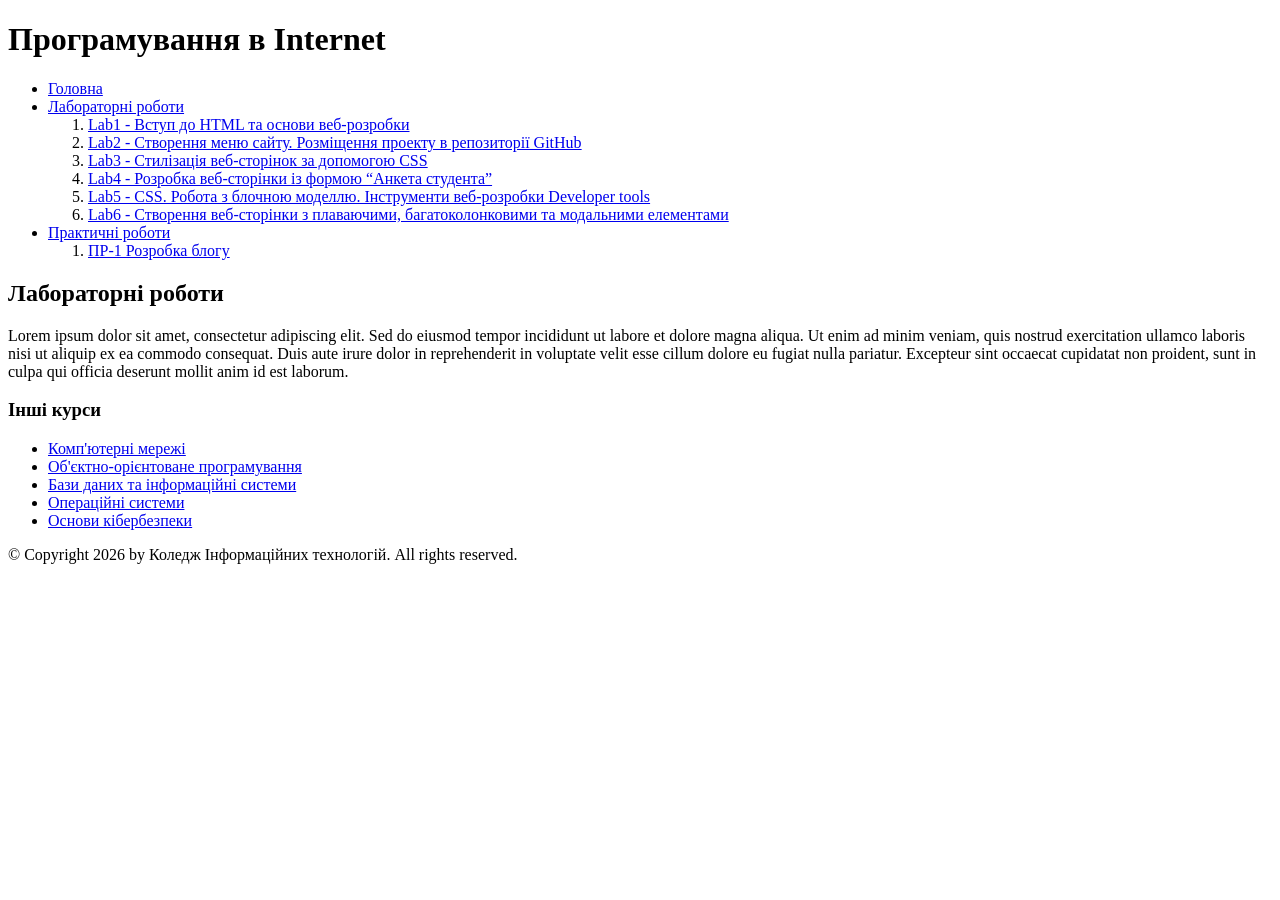
<file: index.html>
<!DOCTYPE html>
<html lang="uk">
<head>
    <meta charset="UTF-8">
    <meta name="viewport" content="width=device-width, initial-scale=1.0">
    <title>Лабораторна робота №2</title>
</head>
<body>

    <header>
        <h1>Програмування в Internet</h1>
    </header>

    <nav>
        <ul>
            <li><a href="/">Головна</a></li>
            <li>
                <a href="#labs">Лабораторні роботи</a>
                <ol>
                    <li><a href="https://loquacious-peony-5c8db0.netlify.app/">Lab1 - Вступ до HTML та основи веб-розробки</a></li>
                    <li><a href="lab2/index.html">Lab2 - Створення меню сайту. Розміщення проекту в репозиторії GitHub</a></li>
                    <li><a href="lab3/index.html">Lab3 - Стилізація веб-сторінок за допомогою CSS</a></li>
                    <li><a href="lab4/index.html">Lab4 - Розробка веб-сторінки із формою “Анкета студента” </a></li>
                    <li><a href="lab5/index.html">Lab5 - СSS. Робота з блочною моделлю. Інструменти веб-розробки Developer tools</a></li>
                    <li><a href="lab6/index.html">Lab6 - Створення веб-сторінки з плаваючими, багатоколонковими та модальними елементами</a></li>

   
                </ol>
            </li>
            <li>
                <a href="#labs">Практичні роботи</a>
                <ol>
                    <li><a href="pr1/index.html">ПР-1 Розробка блогу</a></li>
                    
                </ol>
            </li>
        </ul>
    </nav>

    <main>
        <article>
            <section id="labs">
                <h2>Лабораторні роботи</h2>
                <p>Lorem ipsum dolor sit amet, consectetur adipiscing elit. Sed do eiusmod tempor incididunt ut labore et dolore magna aliqua. Ut enim ad minim veniam, quis nostrud exercitation ullamco laboris nisi ut aliquip ex ea commodo consequat. Duis aute irure dolor in reprehenderit in voluptate velit esse cillum dolore eu fugiat nulla pariatur. Excepteur sint occaecat cupidatat non proident, sunt in culpa qui officia deserunt mollit anim id est laborum.</p>
            </section>
        </article>

        <aside>
            <h3>Інші курси</h3>
            <ul>
                <li><a href="https://www.coursera.org/learn/computer-networking" target="_blank">Комп'ютерні мережі</a></li>
                <li><a href="https://www.coursera.org/learn/programming-languages" target="_blank">Об'єктно-орієнтоване програмування</a></li>
                <li><a href="https://www.coursera.org/learn/databases" target="_blank">Бази даних та інформаційні системи</a></li>
                <li><a href="https://www.coursera.org/learn/operating-systems" target="_blank">Операційні системи</a></li>
                <li><a href="https://www.coursera.org/learn/cybersecurity-basics" target="_blank">Основи кібербезпеки</a></li>
            </ul>
        </aside>
    </main>

    <footer>
        <p>&copy; Copyright 2026 by Коледж Інформаційних технологій. All rights reserved.</p>
    </footer>

</body>
</html>
</file>
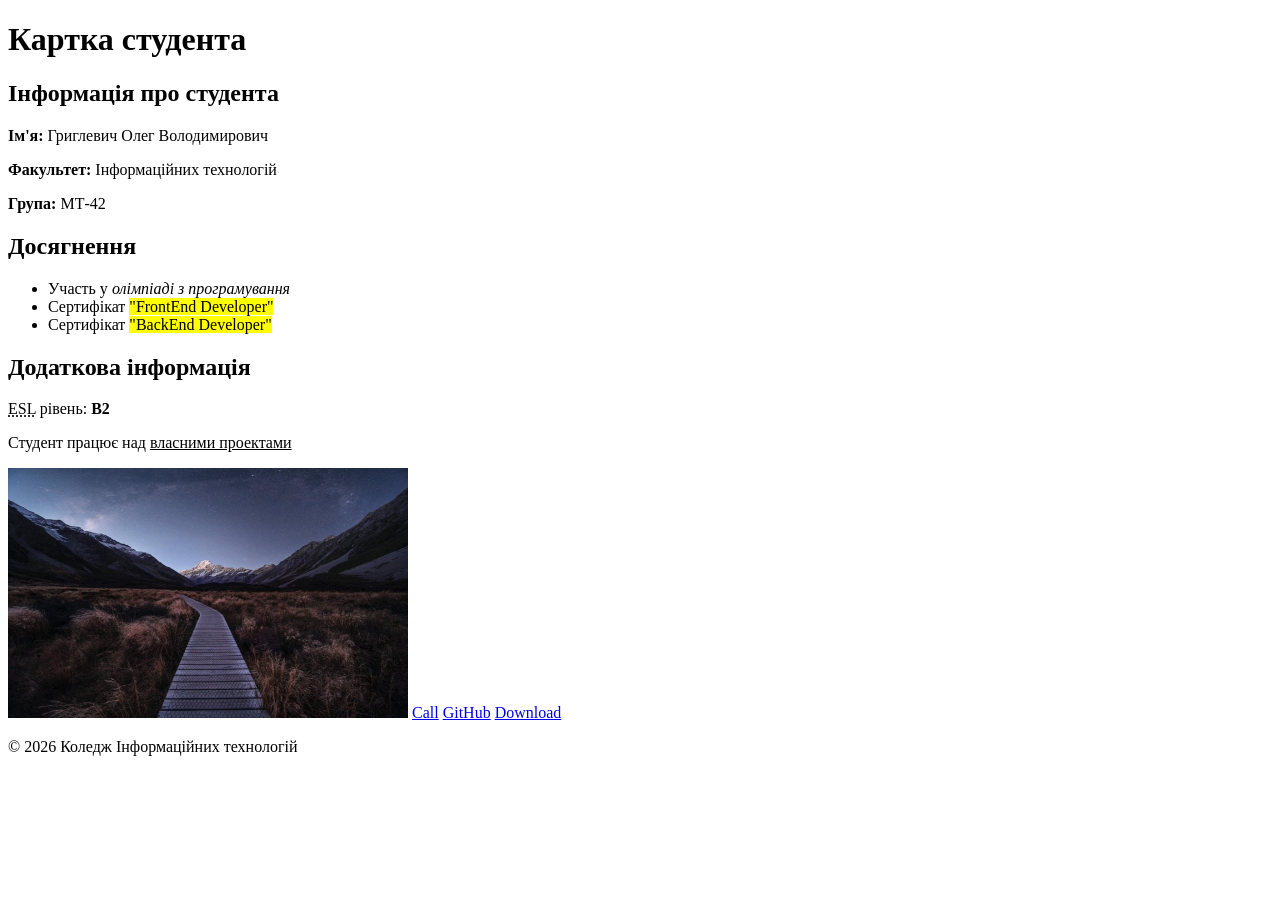
<file: lab1/index.html>
<!DOCTYPE html>
<html lang="en">
<head>
    <meta charset="UTF-8">
    <meta name="viewport" content="width=device-width, initial-scale=1.0">
    <title>Лабораторна робота 1</title>
</head>
<body>
    <header><h1>Картка студента</h1></header>

    <main>
        <section>
            <h2>Інформація про студента</h2>

            <p><b>Ім'я: </b>Григлевич Олег Володимирович</p>
            <p><b>Факультет: </b>Інформаційних технологій</p>
            <p><b>Група: </b>МТ-42</p>
        </section>

        <section>
            <h2>Досягнення</h2>
            <ul>
                <li>Участь у <i>олімпіаді з програмування</i></li>
                <li>Сертифікат <mark>"FrontEnd Developer"</mark></li>
                <li>Сертифікат <mark>"BackEnd Developer"</mark></li>
            </ul>
        </section>

        <section>
            <h2>Додаткова інформація</h2>
            <p><abbr title="English as second language">ESL</abbr> рівень: <b>B2</b></p>

            <p>Студент працює над <u>власними проектами</u></p>

        </section>
    </main>

    <aside>
        <section>
            <img src="pht.jpg" alt="cccc" width="400" height="250">
            <a href="tel:+380671234567">Call</a>
            <a href="https://github.com/">GitHub</a>
            <a href="pht.jpg" download="pht.jpg">Download</a>

        </section>
    </aside>


    <footer>
        <p>&copy; 2026 Коледж Інформаційних технологій</p>
    </footer>
    




</body>
</html>
</file>
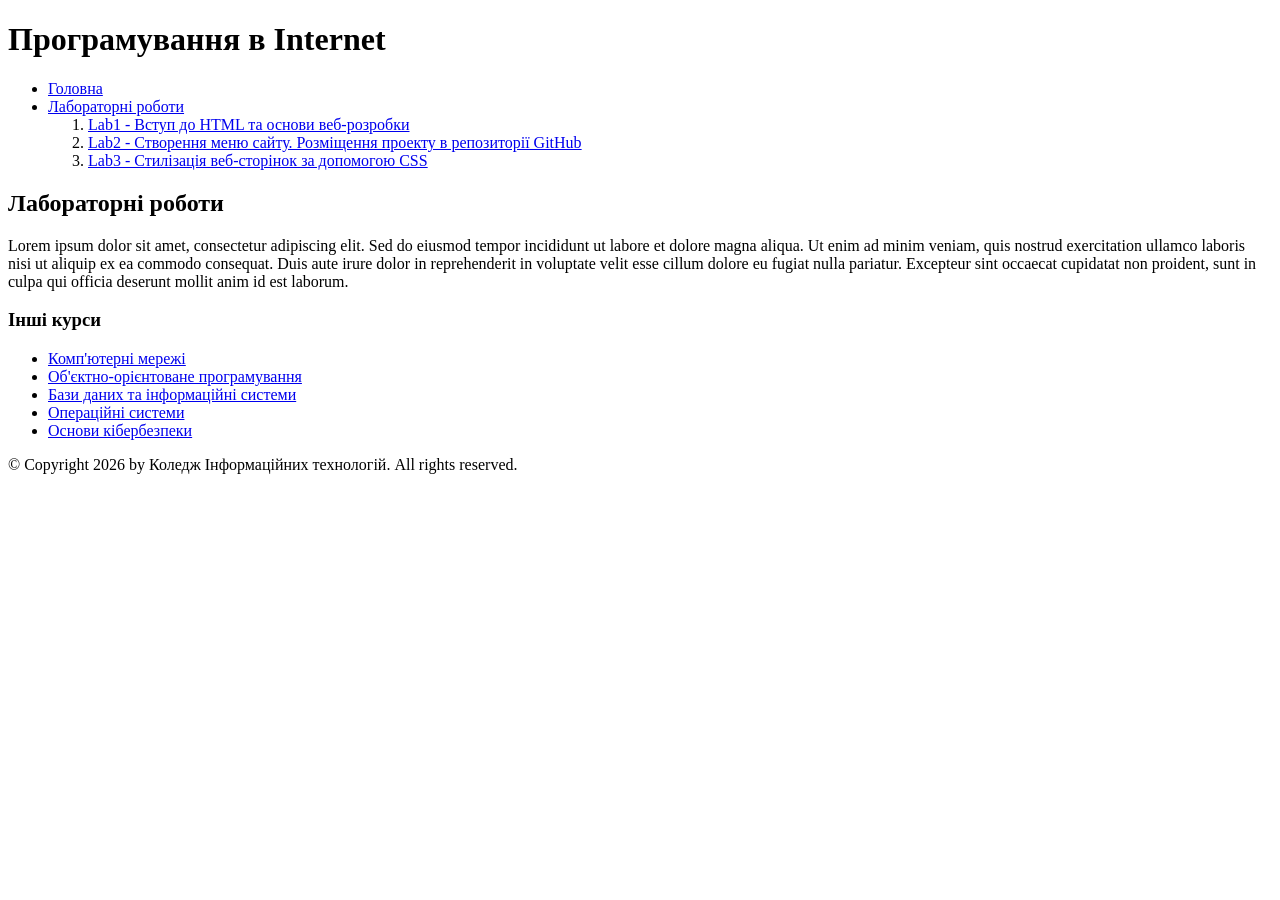
<file: lab2/index.html>
<!DOCTYPE html>
<html lang="uk">
<head>
    <meta charset="UTF-8">
    <meta name="viewport" content="width=device-width, initial-scale=1.0">
    <title>Лабораторна робота №2</title>
</head>
<body>

    <header>
        <h1>Програмування в Internet</h1>
    </header>

    <nav>
        <ul>
            <li><a href="/">Головна</a></li>
            <li>
                <a href="#labs">Лабораторні роботи</a>
                <ol>
                    <li><a href="https://loquacious-peony-5c8db0.netlify.app/">Lab1 - Вступ до HTML та основи веб-розробки</a></li>
                    <li><a href="lab2/index.html">Lab2 - Створення меню сайту. Розміщення проекту в репозиторії GitHub</a></li>
                    <li><a href="lab3/index.html">Lab3 - Стилізація веб-сторінок за допомогою CSS</a></li>
                </ol>
            </li>
        </ul>
    </nav>

    <main>
        <article>
            <section id="labs">
                <h2>Лабораторні роботи</h2>
                <p>Lorem ipsum dolor sit amet, consectetur adipiscing elit. Sed do eiusmod tempor incididunt ut labore et dolore magna aliqua. Ut enim ad minim veniam, quis nostrud exercitation ullamco laboris nisi ut aliquip ex ea commodo consequat. Duis aute irure dolor in reprehenderit in voluptate velit esse cillum dolore eu fugiat nulla pariatur. Excepteur sint occaecat cupidatat non proident, sunt in culpa qui officia deserunt mollit anim id est laborum.</p>
            </section>
        </article>

        <aside>
            <h3>Інші курси</h3>
            <ul>
                <li><a href="https://www.coursera.org/learn/computer-networking" target="_blank">Комп'ютерні мережі</a></li>
                <li><a href="https://www.coursera.org/learn/programming-languages" target="_blank">Об'єктно-орієнтоване програмування</a></li>
                <li><a href="https://www.coursera.org/learn/databases" target="_blank">Бази даних та інформаційні системи</a></li>
                <li><a href="https://www.coursera.org/learn/operating-systems" target="_blank">Операційні системи</a></li>
                <li><a href="https://www.coursera.org/learn/cybersecurity-basics" target="_blank">Основи кібербезпеки</a></li>
            </ul>
        </aside>
    </main>

    <footer>
        <p>&copy; Copyright 2026 by Коледж Інформаційних технологій. All rights reserved.</p>
    </footer>

</body>
</html>
</file>
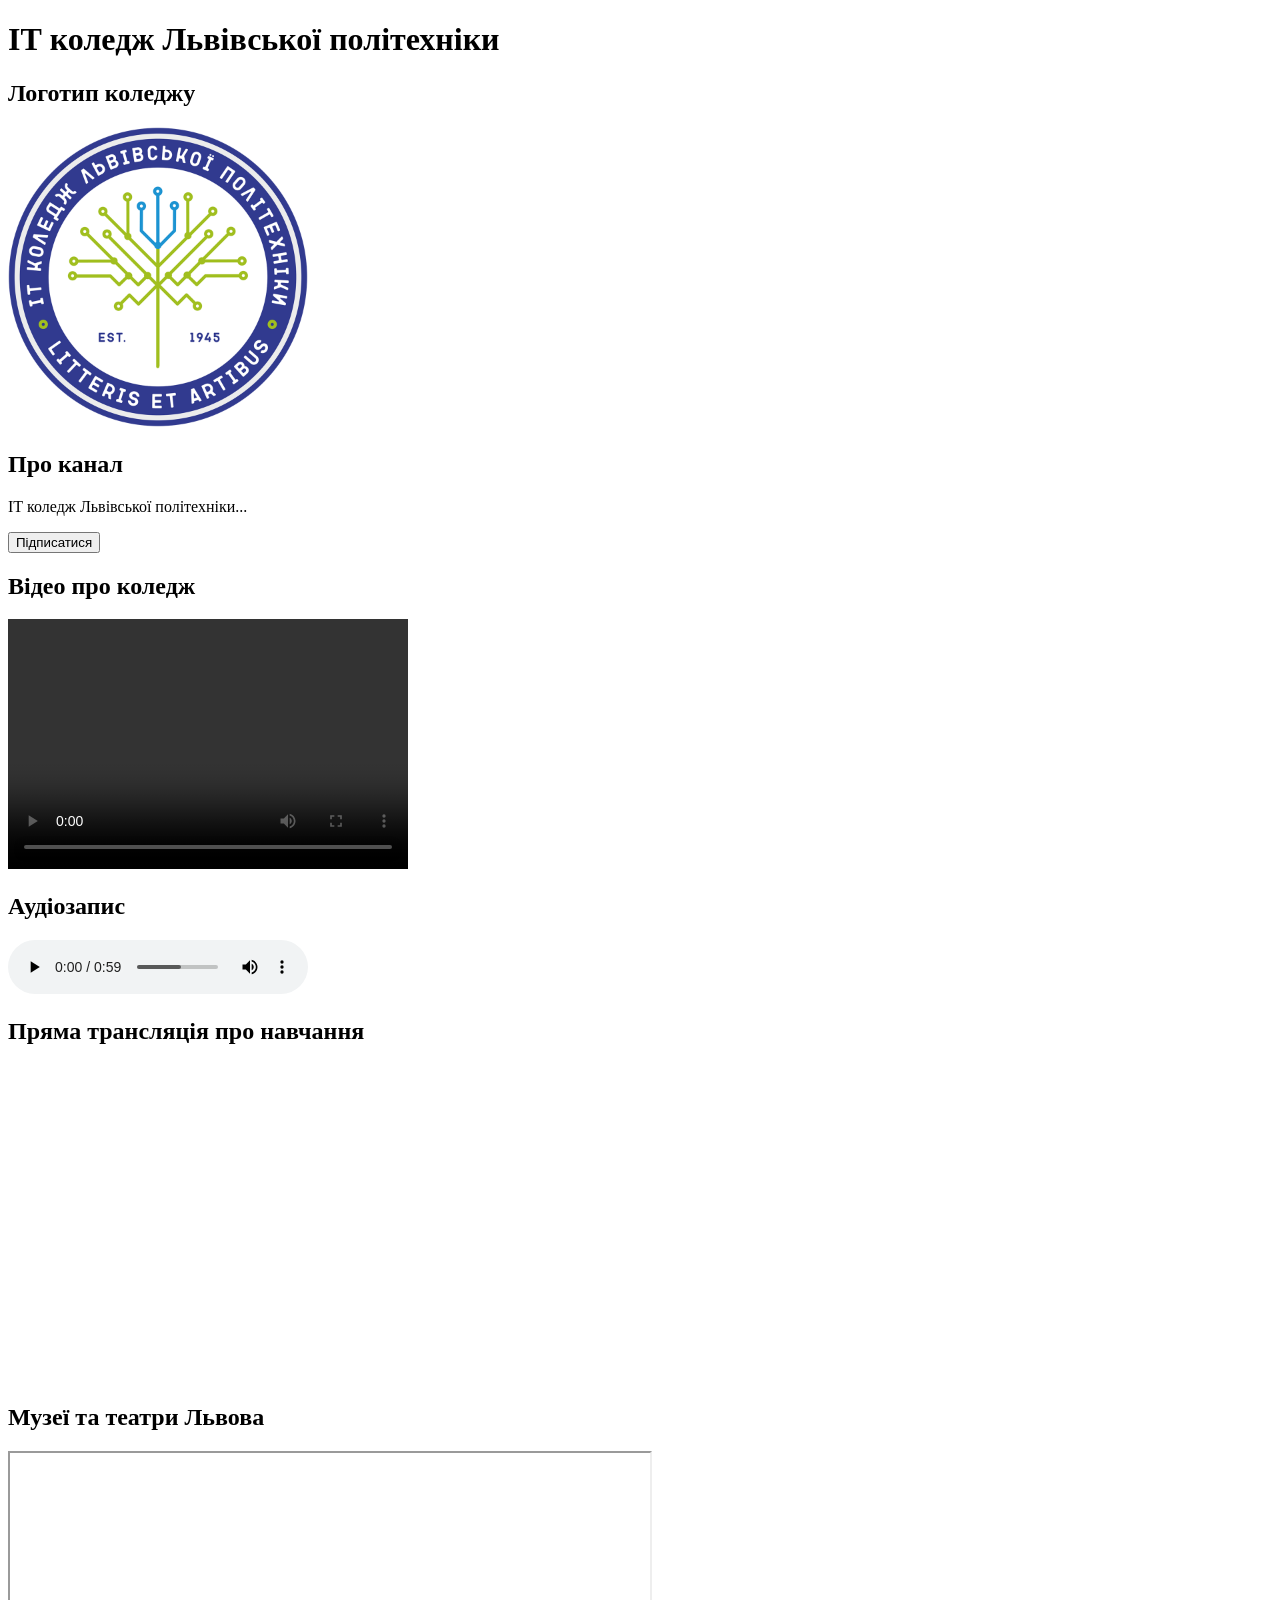
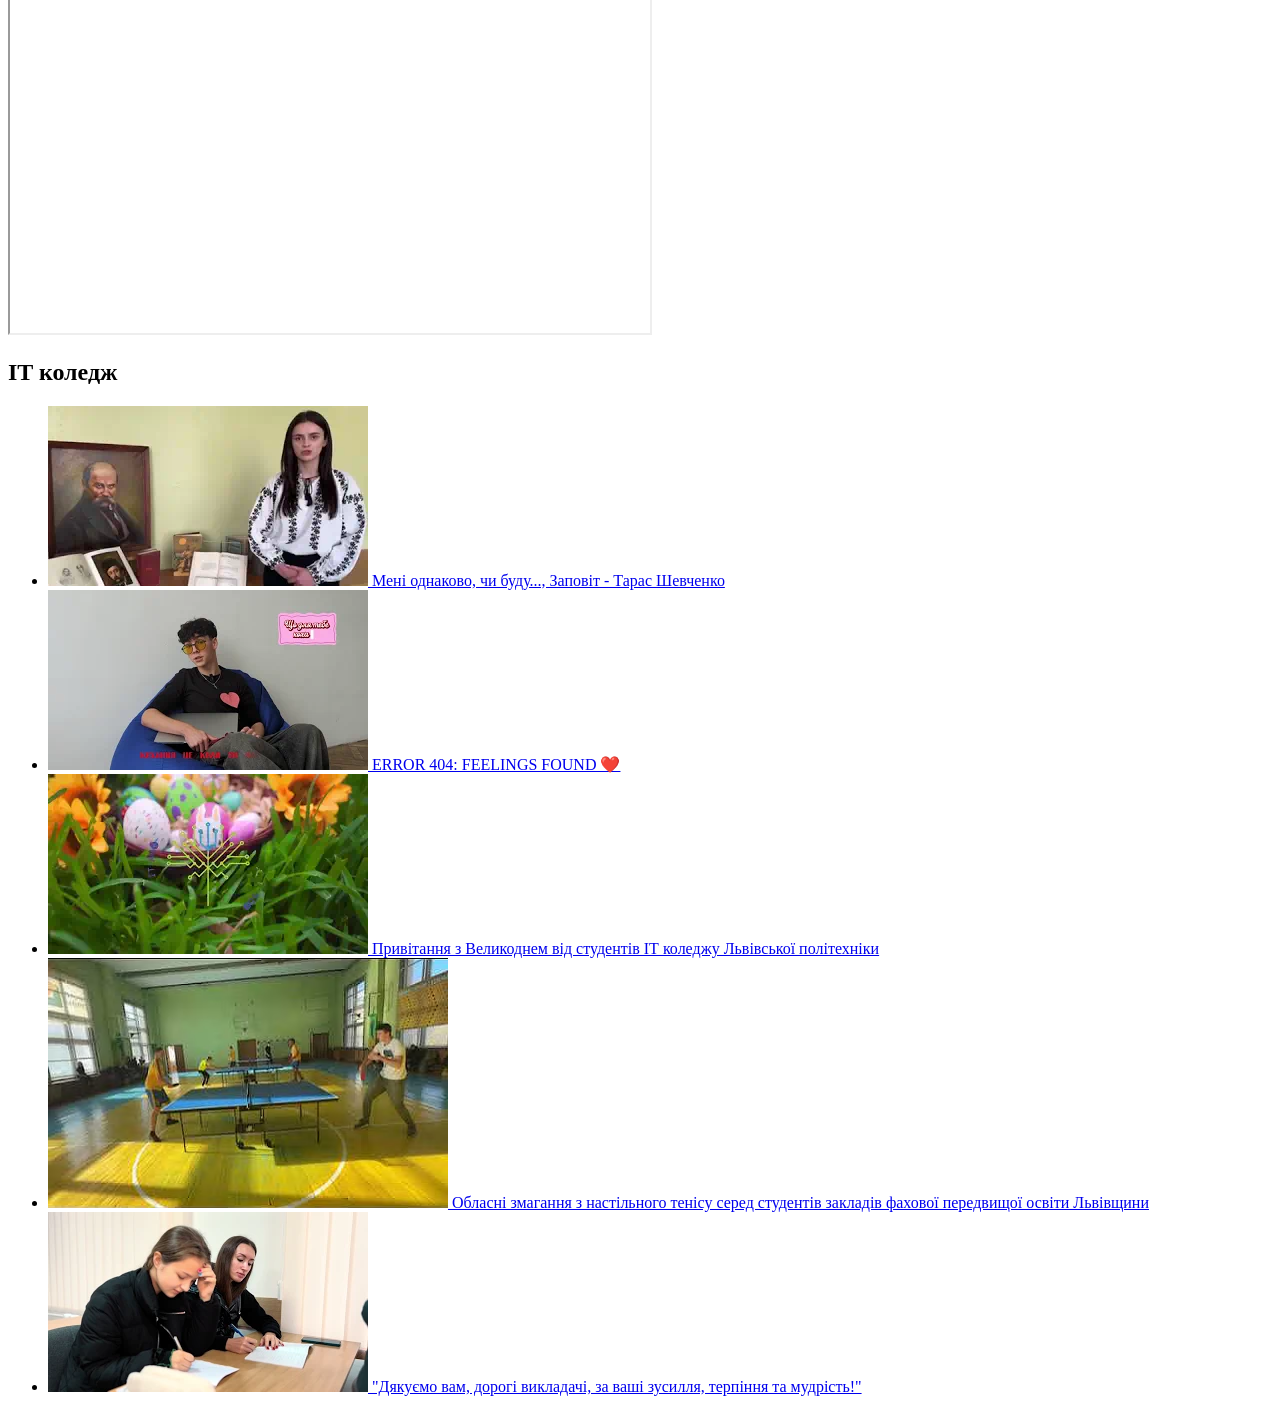
<file: lab3/index.html>
<!DOCTYPE html>
<html lang="uk">
<head>
    <meta charset="UTF-8">
    <title>Лабораторна робота №3 — Варіант 2</title>
</head>
<body>

    <header>
        <h1>ІТ коледж Львівської політехніки</h1>
    </header>

    <section>
        <h2>Логотип коледжу</h2>
        <img src="itc_logo.png" alt="Логотип ІТ коледжу Львівської політехніки" height="300">
    </section>

    <section>
        <h2>Про канал</h2>
        <p>ІТ коледж Львівської політехніки...</p>
        <a href="https://www.youtube.com/@itcollegelviv?sub_confirmation=1" target="_blank">
            <button type="button">Підписатися</button>
        </a>
    </section>

    <!-- 4.7. Третя секція: h2 та mp4 відео (висота 540px, ширина 80%) -->
    <section>
        <h2>Відео про коледж</h2>
        <video controls height="250" width="400">
            <source src="fr.mp4" type="video/mp4">
            <p>Ваш браузер не підтримує тег video. Ось <a href="video.mp4">посилання на відео</a>.</p>
        </video>
    </section>

    <!-- 4.8. Четверта секція: h2 та аудіо файл -->
    <section>
        <h2>Аудіозапис</h2>
        <audio controls>
            <source src="mus.mp3" type="audio/mp3">
            
        </audio>
    </section>

    <section>
        <h2>Пряма трансляція про навчання</h2>
        <iframe width="560" height="315" src="https://www.youtube.com/watch?v=3NC1zuyPi-w" title="YouTube video player" frameborder="0" allow="accelerometer; autoplay; clipboard-write; encrypted-media; gyroscope; picture-in-picture" allowfullscreen></iframe>
    </section>

    <section>
        <h2>Музеї та театри Львова</h2>
        <iframe src="https://www.google.com/maps/d/u/0/embed?mid=1-KHPv4ep1oQ_oWcm3LMZIX-dJNlV5yU&usp=sharing" width="640" height="480"></iframe>
    </section>

    <aside>
        <h2>IT коледж</h2>
        <ul>
            <li>
                <a href="https://youtu.be/mCPqGBH8T5o?si=WssqXC2bsqvRrfu0" target="_blank">
                    <img src="prev1.png" alt="Прев'ю 1">
                    <span>Мені однаково, чи буду..., Заповіт - Тарас Шевченко</span>
                </a>
            </li>
            <li>
                <a href="https://www.youtube.com/watch?v=hbcTsgUmrUI" target="_blank">
                    <img src="prev2.png" alt="Прев'ю 2">
                    <span>ERROR 404: FEELINGS FOUND ❤️</span>
                </a>
            </li>
            <li>
                <a href="https://www.youtube.com/watch?v=clxVQomWE4s" target="_blank">
                    <img src="prev3.png" alt="Прев'ю 3">
                    <span>Привітання з Великоднем від студентів ІТ коледжу Львівської політехніки</span>
                </a>
            </li>
            <li>
                <a href="https://www.youtube.com/watch?v=IiXK6JF2mJc" target="_blank">
                    <img src="prev4.png" alt="Прев'ю 1" height="250" width="400">
                    <span>Обласні змагання з настільного тенісу серед студентів закладів фахової передвищої освіти Львівщини</span>
                </a>
            </li>
            <li>
                <a href="https://www.youtube.com/watch?v=P2V-LnFa6Ac" target="_blank">
                    <img src="prev5.png" alt="Прев'ю 1">
                    <span>"Дякуємо вам, дорогі викладачі, за ваші зусилля, терпіння та мудрість!"</span>
                </a>
            </li>
            
        </ul>
    </aside>

</body>
</html>
</file>
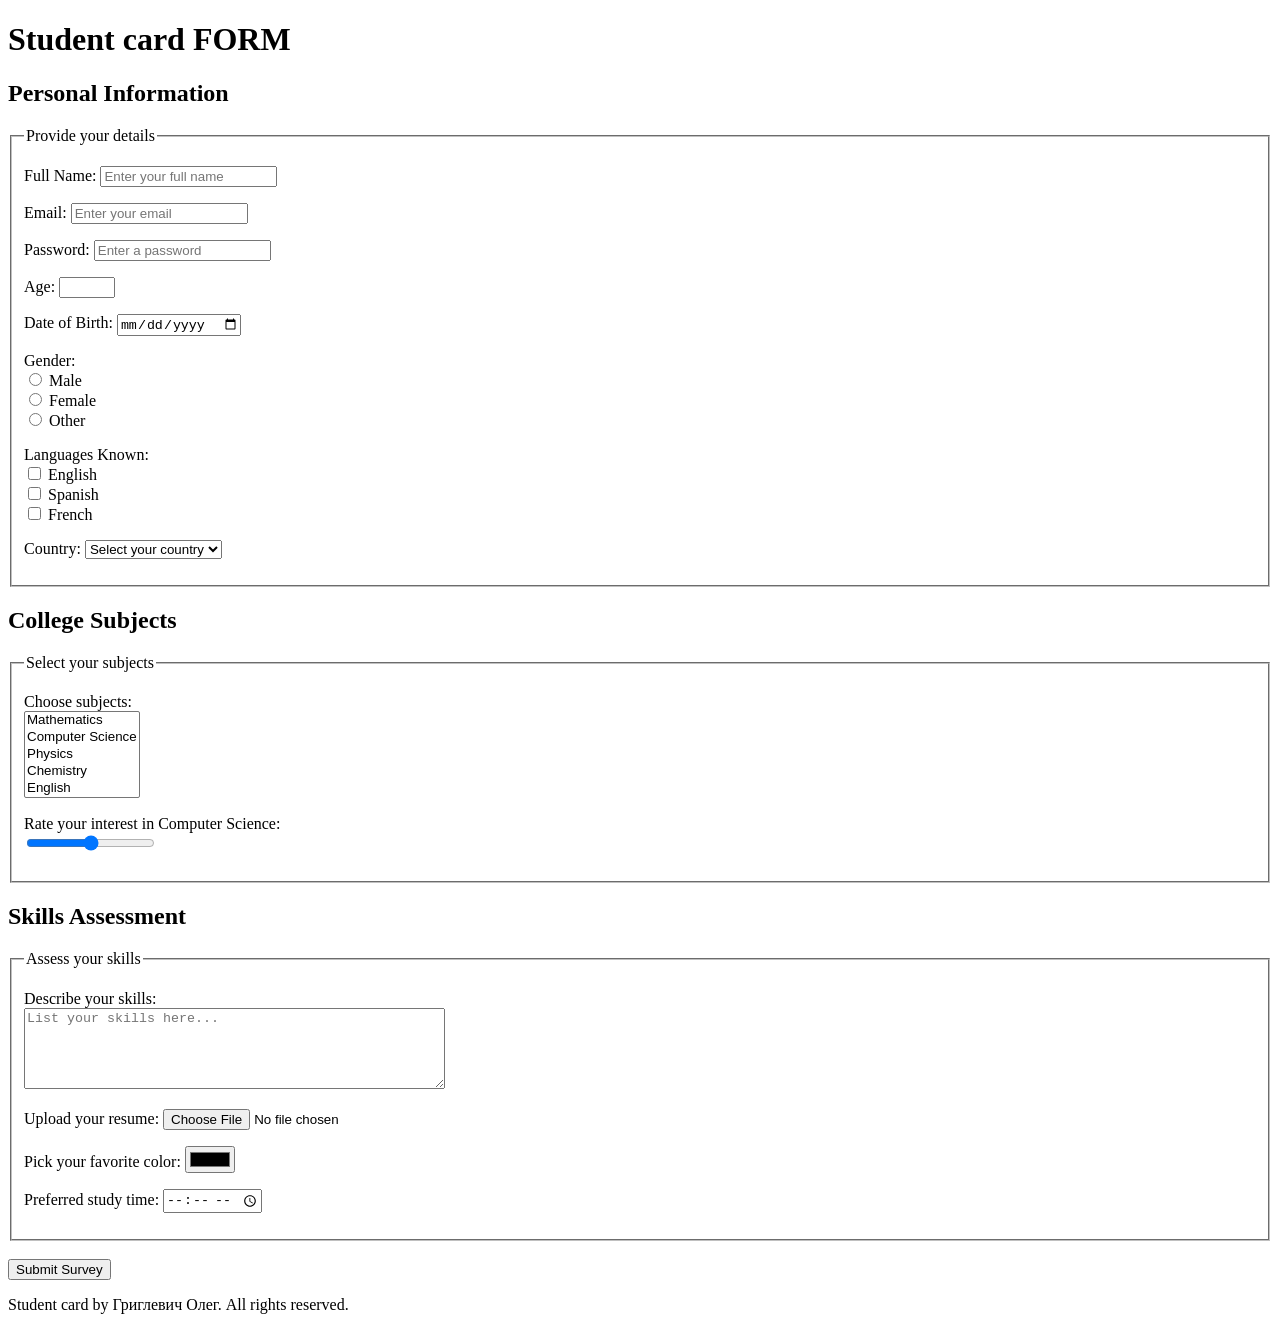
<file: lab4/index.html>
<!DOCTYPE html>
<html lang="uk">
<head>
    <meta charset="UTF-8">
    <meta name="viewport" content="width=device-width, initial-scale=1.0">
    <title>Student Card Form</title>
</head>
<body>

    <header>
        <h1>Student card FORM</h1>
    </header>

    <main>
        <form action="#" method="post" enctype="multipart/form-data">
            
            <!-- Секція 1: Особиста інформація -->
            <section>
                <h2>Personal Information</h2>
                <fieldset>
                    <legend>Provide your details</legend>

                    <p>
                        <label for="fullname">Full Name:</label>
                        <input type="text" id="fullname" name="fullname" placeholder="Enter your full name" required>
                    </p>

                    <p>
                        <label for="email">Email:</label>
                        <input type="email" id="email" name="email" placeholder="Enter your email" required>
                    </p>

                    <p>
                        <label for="password">Password:</label>
                        <input type="password" id="password" name="password" placeholder="Enter a password" required>
                    </p>

                    <p>
                        <label for="age">Age:</label>
                        <input type="number" id="age" name="age" min="16" max="100">
                    </p>

                    <p>
                        <label for="dob">Date of Birth:</label>
                        <input type="date" id="dob" name="dob">
                    </p>

                    <p>
                        <label>Gender:</label><br>
                        <input type="radio" id="male" name="gender" value="Male">
                        <label for="male">Male</label><br>

                        <input type="radio" id="female" name="gender" value="Female">
                        <label for="female">Female</label><br>

                        <input type="radio" id="other" name="gender" value="Other">
                        <label for="other">Other</label>
                    </p>

                    <p>
                        <label>Languages Known:</label><br>
                        <input type="checkbox" id="english" name="languages" value="English">
                        <label for="english">English</label><br>

                        <input type="checkbox" id="spanish" name="languages" value="Spanish">
                        <label for="spanish">Spanish</label><br>

                        <input type="checkbox" id="french" name="languages" value="French">
                        <label for="french">French</label>
                    </p>

                    <p>
                        <label for="country">Country:</label>
                        <select id="country" name="country">
                            <option value="" disabled selected>Select your country</option>
                            <option value="Ukraine">Ukraine</option>
                            <option value="USA">USA</option>
                            <option value="UK">UK</option>
                            <option value="Germany">Germany</option>
                            <option value="Poland">Poland</option>
                        </select>
                    </p>

                </fieldset>
            </section>

            <!-- Секція 2: Предмети коледжу -->
            <section>
                <h2>College Subjects</h2>
                <fieldset>
                    <legend>Select your subjects</legend>

                    <p>
                        <label for="subjects">Choose subjects:</label><br>
                        <select id="subjects" name="subjects" multiple size="5">
                            <option value="Mathematics">Mathematics</option>
                            <option value="Computer Science">Computer Science</option>
                            <option value="Physics">Physics</option>
                            <option value="Chemistry">Chemistry</option>
                            <option value="English">English</option>
                        </select>
                    </p>

                    <p>
                        <label for="interest">Rate your interest in Computer Science:</label><br>
                        <input type="range" id="interest" name="interest" min="0" max="100">
                    </p>

                </fieldset>
            </section>

            <!-- Секція 3: Оцінка навичок -->
            <section>
                <h2>Skills Assessment</h2>
                <fieldset>
                    <legend>Assess your skills</legend>

                    <p>
                        <label for="skills">Describe your skills:</label><br>
                        <textarea id="skills" name="skills" rows="5" cols="50" placeholder="List your skills here..."></textarea>
                    </p>

                    <p>
                        <label for="resume">Upload your resume:</label>
                        <input type="file" id="resume" name="resume">
                    </p>

                    <p>
                        <label for="color">Pick your favorite color:</label>
                        <input type="color" id="color" name="color" value="#000000">
                    </p>

                    <p>
                        <label for="study_time">Preferred study time:</label>
                        <input type="time" id="study_time" name="study_time">
                    </p>

                </fieldset>
            </section>

            <br>
            <input type="submit" value="Submit Survey">

        </form>
    </main>

    <footer>
        <p>Student card by Григлевич Олег. All rights reserved.</p>
    </footer>

</body>
</html>
</file>
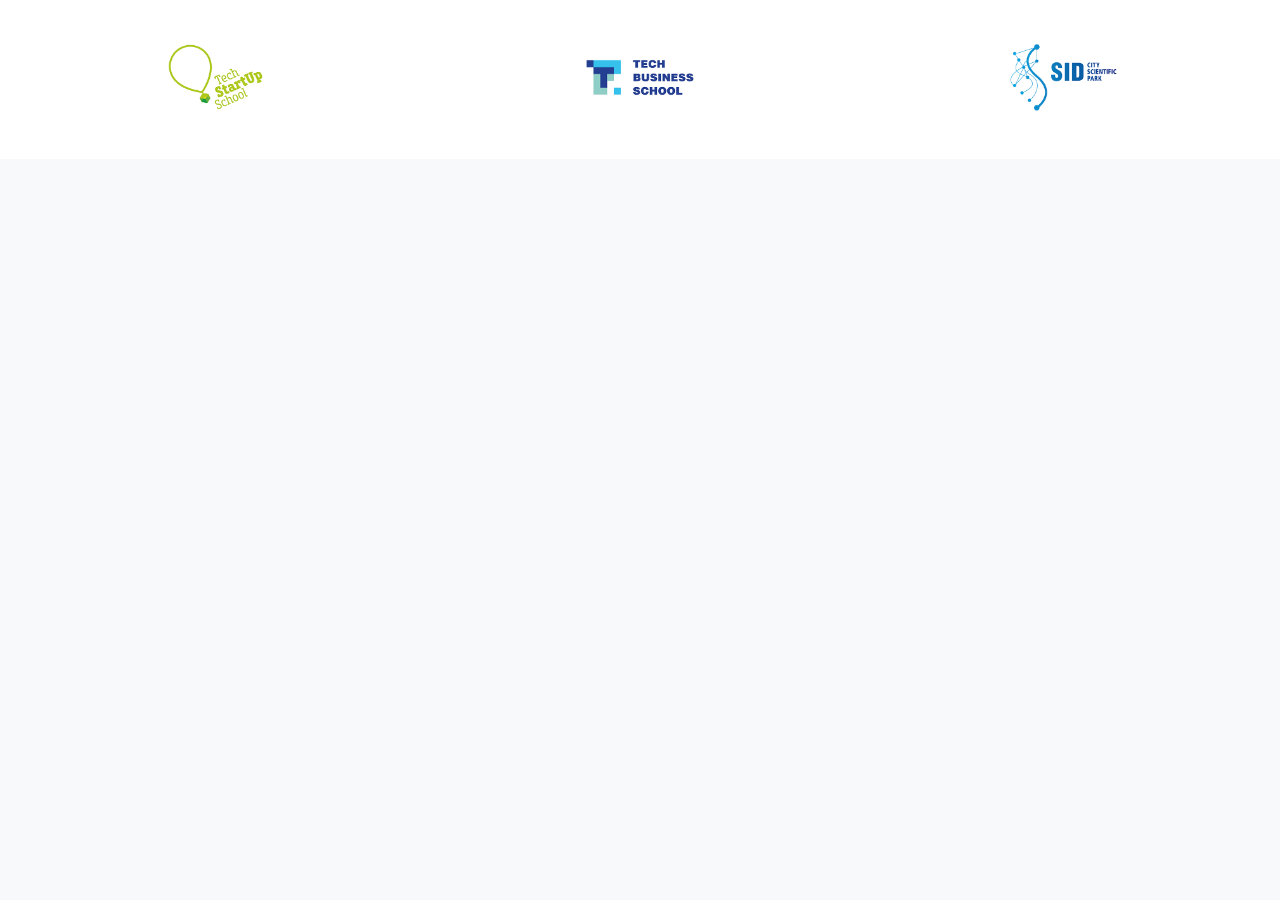
<file: lab5/index.html>
<!DOCTYPE html>
<html lang="uk">
<head>
    <meta charset="UTF-8">
    <meta name="viewport" content="width=device-width, initial-scale=1.0">
    <title>Лабораторна робота №5 - Варіант 2</title>
    <link rel="stylesheet" href="css/styles.css">
</head>
<body>
    <header id="logos_container" role="link" aria-label="Featured University Units">
  <div class="container">
    <div class="logos-wrapper">
      <a href="https://techstartupschool.com.ua/" target="_blank" class="logo-item">
        <img src="logos/tech-startup-school.png" alt="Tech Startup School">
      </a>
      <a href="#" target="_blank" class="logo-item">
        <img src="logos/tech-business-school.png" alt="Tech Business School">
      </a>
      <a href="#" target="_blank" class="logo-item">
        <img src="logos/SID-city-scientific-park.png" alt="SID City Scientific Park">
      </a>
    </div>
  </div>
</header>
</body>
</html>
</file>
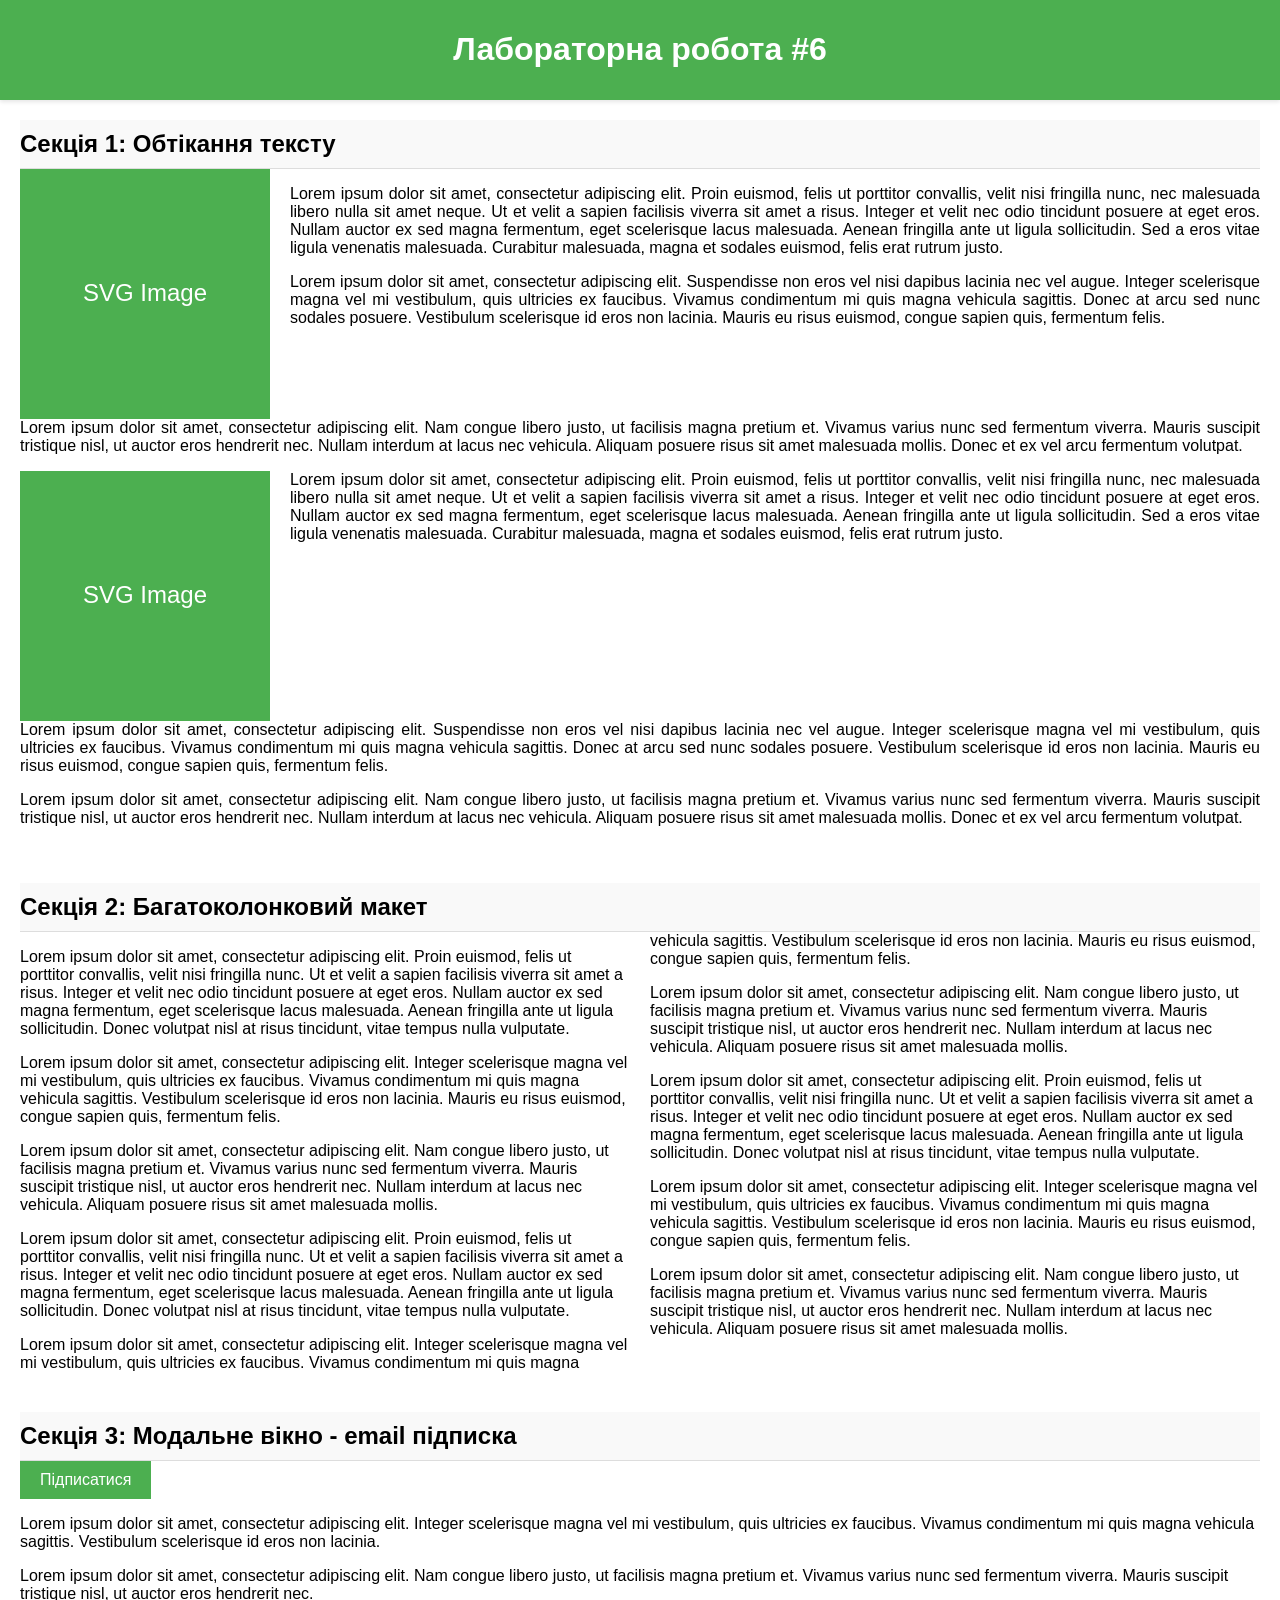
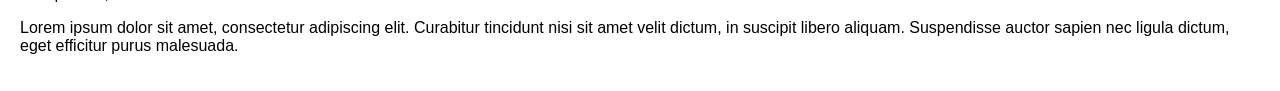
<file: lab6/index.html>
<!DOCTYPE html>
<html lang="uk">
<head>
    <meta charset="UTF-8">
    <meta name="viewport" content="width=device-width, initial-scale=1.0">
    <title>Лабораторна робота #6: floats, positioning, multicolumn layout.</title>
    <link rel="stylesheet" href="css/styles.css">
</head>
<body>
<header>
    <h1>Лабораторна робота #6</h1>
</header>

<!-- Секція 1 -->
<section id="section-1">
    <h2>Секція 1: Обтікання тексту</h2>
    <img src="img/image.svg" alt="SVG зображення">
    <p class="text">
        Lorem ipsum dolor sit amet, consectetur adipiscing elit.
        Proin euismod, felis ut porttitor convallis, velit nisi fringilla nunc, nec malesuada libero nulla sit amet neque.
        Ut et velit a sapien facilisis viverra sit amet a risus. Integer et velit nec odio tincidunt posuere at eget eros.
        Nullam auctor ex sed magna fermentum, eget scelerisque lacus malesuada. Aenean fringilla ante ut ligula sollicitudin.
        Sed a eros vitae ligula venenatis malesuada. Curabitur malesuada, magna et sodales euismod, felis erat rutrum justo.
    </p>
    <p class="text">
        Lorem ipsum dolor sit amet, consectetur adipiscing elit. Suspendisse non eros vel nisi dapibus lacinia nec vel augue.
        Integer scelerisque magna vel mi vestibulum, quis ultricies ex faucibus. Vivamus condimentum mi quis magna vehicula sagittis.
        Donec at arcu sed nunc sodales posuere. Vestibulum scelerisque id eros non lacinia. Mauris eu risus euismod, congue sapien quis,
        fermentum felis.
    </p>
    <p class="text clear">
        Lorem ipsum dolor sit amet, consectetur adipiscing elit. Nam congue libero justo, ut facilisis magna pretium et.
        Vivamus varius nunc sed fermentum viverra. Mauris suscipit tristique nisl, ut auctor eros hendrerit nec.
        Nullam interdum at lacus nec vehicula. Aliquam posuere risus sit amet malesuada mollis. Donec et ex vel arcu fermentum volutpat.
    </p>
    <img src="img/image.svg" alt="SVG зображення">
    <p class="text">
        Lorem ipsum dolor sit amet, consectetur adipiscing elit.
        Proin euismod, felis ut porttitor convallis, velit nisi fringilla nunc, nec malesuada libero nulla sit amet neque.
        Ut et velit a sapien facilisis viverra sit amet a risus. Integer et velit nec odio tincidunt posuere at eget eros.
        Nullam auctor ex sed magna fermentum, eget scelerisque lacus malesuada. Aenean fringilla ante ut ligula sollicitudin.
        Sed a eros vitae ligula venenatis malesuada. Curabitur malesuada, magna et sodales euismod, felis erat rutrum justo.
    </p>
    <p class="text clear">
        Lorem ipsum dolor sit amet, consectetur adipiscing elit. Suspendisse non eros vel nisi dapibus lacinia nec vel augue.
        Integer scelerisque magna vel mi vestibulum, quis ultricies ex faucibus. Vivamus condimentum mi quis magna vehicula sagittis.
        Donec at arcu sed nunc sodales posuere. Vestibulum scelerisque id eros non lacinia. Mauris eu risus euismod, congue sapien quis,
        fermentum felis.
    </p>
    <p class="text">
        Lorem ipsum dolor sit amet, consectetur adipiscing elit. Nam congue libero justo, ut facilisis magna pretium et.
        Vivamus varius nunc sed fermentum viverra. Mauris suscipit tristique nisl, ut auctor eros hendrerit nec.
        Nullam interdum at lacus nec vehicula. Aliquam posuere risus sit amet malesuada mollis. Donec et ex vel arcu fermentum volutpat.
    </p>
</section>

<!-- Секція 2 -->
<section id="section-2">
    <h2>Секція 2: Багатоколонковий макет</h2>
    <div class="multicolumn-text">
        <p>
            Lorem ipsum dolor sit amet, consectetur adipiscing elit. Proin euismod, felis ut porttitor convallis, velit nisi fringilla nunc.
            Ut et velit a sapien facilisis viverra sit amet a risus. Integer et velit nec odio tincidunt posuere at eget eros.
            Nullam auctor ex sed magna fermentum, eget scelerisque lacus malesuada. Aenean fringilla ante ut ligula sollicitudin.
            Donec volutpat nisl at risus tincidunt, vitae tempus nulla vulputate.
        </p>
        <p>
            Lorem ipsum dolor sit amet, consectetur adipiscing elit. Integer scelerisque magna vel mi vestibulum, quis ultricies ex faucibus.
            Vivamus condimentum mi quis magna vehicula sagittis. Vestibulum scelerisque id eros non lacinia. Mauris eu risus euismod,
            congue sapien quis, fermentum felis.
        </p>
        <p>
            Lorem ipsum dolor sit amet, consectetur adipiscing elit. Nam congue libero justo, ut facilisis magna pretium et.
            Vivamus varius nunc sed fermentum viverra. Mauris suscipit tristique nisl, ut auctor eros hendrerit nec.
            Nullam interdum at lacus nec vehicula. Aliquam posuere risus sit amet malesuada mollis.
        </p>
        <p>
            Lorem ipsum dolor sit amet, consectetur adipiscing elit. Proin euismod, felis ut porttitor convallis, velit nisi fringilla nunc.
            Ut et velit a sapien facilisis viverra sit amet a risus. Integer et velit nec odio tincidunt posuere at eget eros.
            Nullam auctor ex sed magna fermentum, eget scelerisque lacus malesuada. Aenean fringilla ante ut ligula sollicitudin.
            Donec volutpat nisl at risus tincidunt, vitae tempus nulla vulputate.
        </p>
        <p>
            Lorem ipsum dolor sit amet, consectetur adipiscing elit. Integer scelerisque magna vel mi vestibulum, quis ultricies ex faucibus.
            Vivamus condimentum mi quis magna vehicula sagittis. Vestibulum scelerisque id eros non lacinia. Mauris eu risus euismod,
            congue sapien quis, fermentum felis.
        </p>
        <p>
            Lorem ipsum dolor sit amet, consectetur adipiscing elit. Nam congue libero justo, ut facilisis magna pretium et.
            Vivamus varius nunc sed fermentum viverra. Mauris suscipit tristique nisl, ut auctor eros hendrerit nec.
            Nullam interdum at lacus nec vehicula. Aliquam posuere risus sit amet malesuada mollis.
        </p>
        <p>
            Lorem ipsum dolor sit amet, consectetur adipiscing elit. Proin euismod, felis ut porttitor convallis, velit nisi fringilla nunc.
            Ut et velit a sapien facilisis viverra sit amet a risus. Integer et velit nec odio tincidunt posuere at eget eros.
            Nullam auctor ex sed magna fermentum, eget scelerisque lacus malesuada. Aenean fringilla ante ut ligula sollicitudin.
            Donec volutpat nisl at risus tincidunt, vitae tempus nulla vulputate.
        </p>
        <p>
            Lorem ipsum dolor sit amet, consectetur adipiscing elit. Integer scelerisque magna vel mi vestibulum, quis ultricies ex faucibus.
            Vivamus condimentum mi quis magna vehicula sagittis. Vestibulum scelerisque id eros non lacinia. Mauris eu risus euismod,
            congue sapien quis, fermentum felis.
        </p>
        <p>
            Lorem ipsum dolor sit amet, consectetur adipiscing elit. Nam congue libero justo, ut facilisis magna pretium et.
            Vivamus varius nunc sed fermentum viverra. Mauris suscipit tristique nisl, ut auctor eros hendrerit nec.
            Nullam interdum at lacus nec vehicula. Aliquam posuere risus sit amet malesuada mollis.
        </p>
    </div>
</section>

<!-- Секція 3 -->
<section id="section-3">
    <h2>Секція 3: Модальне вікно - email підписка</h2>
    <button id="subscribe-button">Підписатися</button>
    <p>
        Lorem ipsum dolor sit amet, consectetur adipiscing elit. Integer scelerisque magna vel mi vestibulum, quis ultricies ex faucibus.
        Vivamus condimentum mi quis magna vehicula sagittis. Vestibulum scelerisque id eros non lacinia.
    </p>
    <p>
        Lorem ipsum dolor sit amet, consectetur adipiscing elit. Nam congue libero justo, ut facilisis magna pretium et.
        Vivamus varius nunc sed fermentum viverra. Mauris suscipit tristique nisl, ut auctor eros hendrerit nec.
    </p>
    <p>
        Lorem ipsum dolor sit amet, consectetur adipiscing elit. Curabitur tincidunt nisi sit amet velit dictum, in suscipit libero aliquam.
        Suspendisse auctor sapien nec ligula dictum, eget efficitur purus malesuada.
    </p>
</section>

<!-- Модальне вікно -->
<div id="modal" class="hidden">
    <div class="modal-content">
        <form id="subscribe-form">
            <label for="email">Введіть вашу електронну пошту:</label>
            <input type="email" id="email" name="email" required>
            <button type="submit">Зберегти</button>
        </form>
    </div>
</div>

<!-- JavaScript -->
<script>
    const subscribeButton = document.getElementById("subscribe-button");
    const modal = document.getElementById("modal");

    subscribeButton.addEventListener("click", () => {
        modal.classList.remove("hidden");
    });

    modal.addEventListener("click", (event) => {
        if (event.target === modal) {
            modal.classList.add("hidden");
        }
    });
</script>
</body>
</html>
</file>
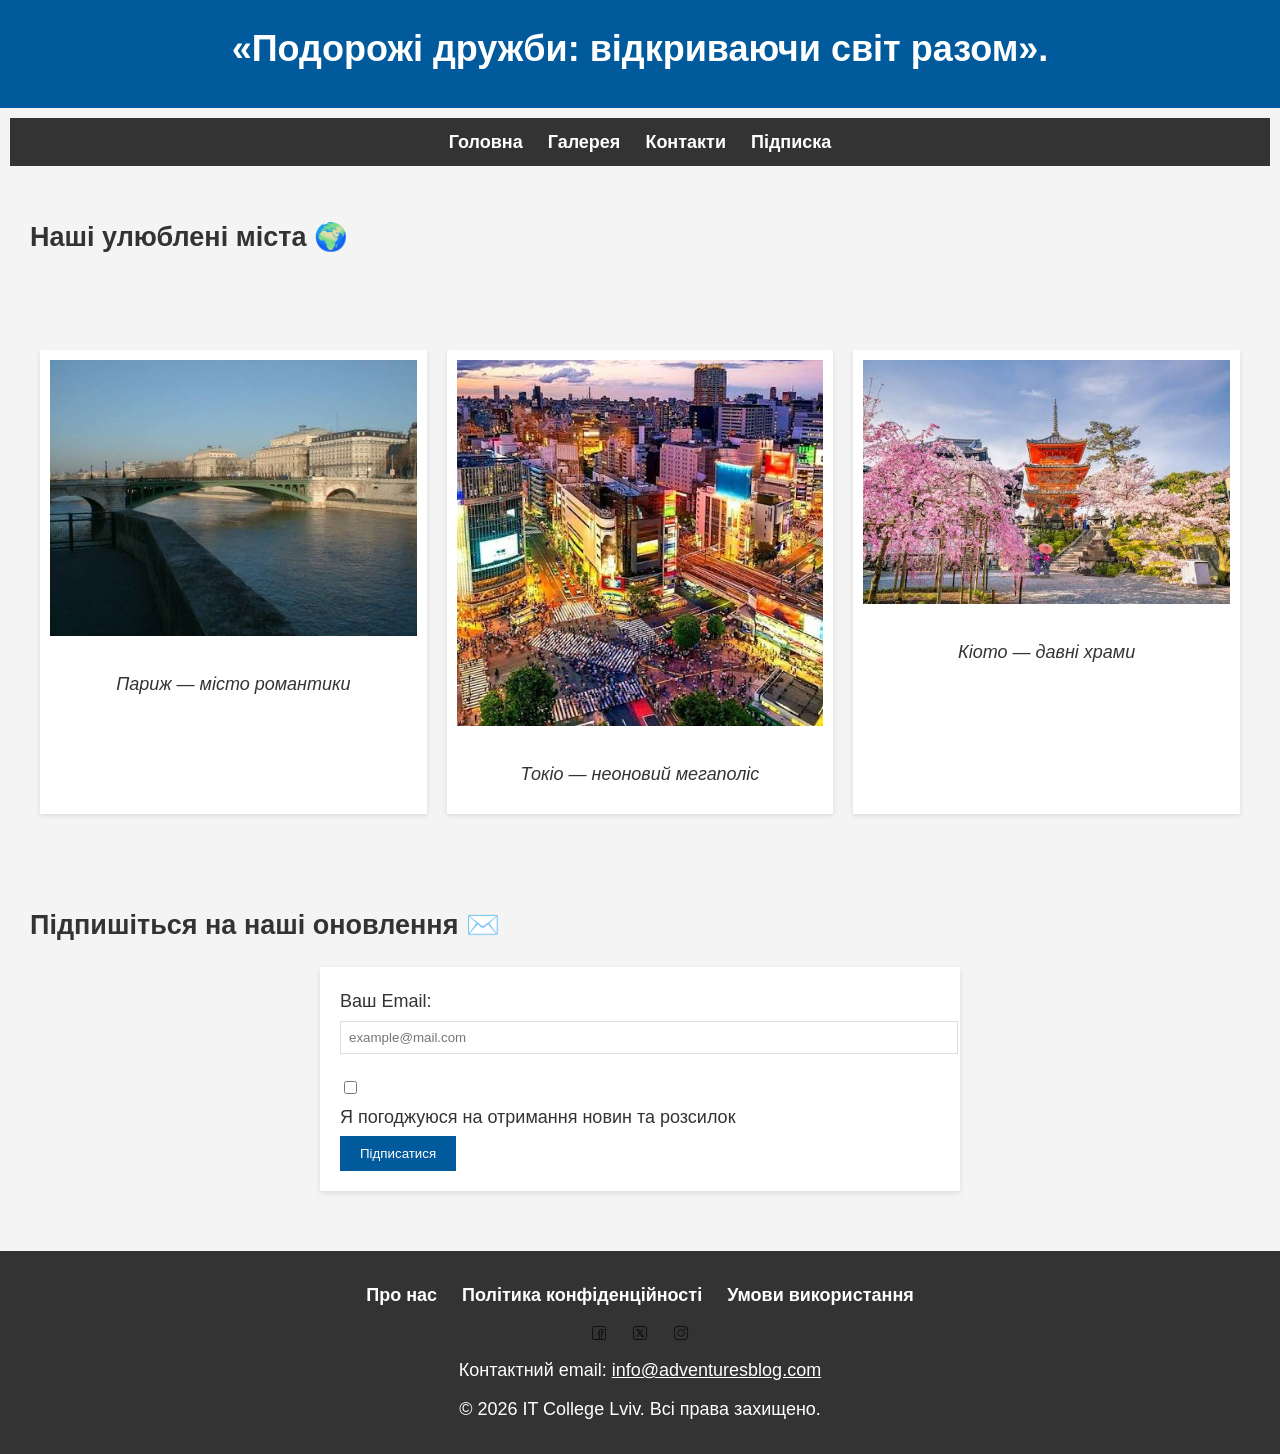
<file: pr1/index.html>
<!DOCTYPE html>
<html lang="uk">
<head>
    <meta charset="UTF-8">
    <meta name="viewport" content="width=device-width, initial-scale=1.0">
    <title>Global Adventures Blog — Мої топ-3 міста світу</title>
    <link rel="icon" href="favicon.ico" type="image/x-icon">
    <link rel="stylesheet" href="style.css">
</head>
<body>
    <header>
        <h1>«Подорожі дружби: відкриваючи світ разом».</h1>
    </header>

    <nav>
        <ul>
            <li><a href="index.html">Головна</a></li>
            <!--<li><a href="paris.html">Париж</a></li>
            <li><a href="tokyo.html">Токіо</a></li>
            <li><a href="kyoto.html">Кіото</a></li>-->
            <li><a href="gallery.html">Галерея</a></li>
            <li><a href="contact.html">Контакти</a></li>
            <li><a href="subscription.html">Підписка</a></li>

        </ul>
    </nav>

    <main>
        <section class="featured-cities">
            <h2>Наші улюблені міста <span role="img" aria-label="глобус">🌍</span></h2>
            <div class="city-cards">
                
            </div>
        </section>


        <section id="photo-gallery">
            <ul>
                <li>
                    <figure >
                        <a href="paris.html" style="text-decoration: none; color: inherit; display: block;">
                        <img src="images/gal_1.jpg" alt="Париж" width="300">
                        <figcaption>Париж — місто романтики</figcaption>
                       </a>
                    </figure>
                </li>
                <li>
                    <figure>
                        <a href="tokyo.html" style="text-decoration: none; color: inherit; display: block;">
                        <img src="images/gal_2.jpg" alt="Токіо" width="300">
                        <figcaption>Токіо — неоновий мегаполіс</figcaption>
                        </a>
                    </figure>
                </li>
                <li>
                    <figure>
                        <a href="kyoto.html" style="text-decoration: none; color: inherit; display: block;">
                        <img src="images/gal_3.jpg" alt="Кіото" width="300">
                        <figcaption>Кіото — давні храми</figcaption>
                        </a>
                    </figure>
                </li>
            </ul>
        </section>

        <section id="subscribe" class="newsletter">
            <h2>Підпишіться на наші оновлення <span role="img" aria-label="лист">✉️</span></h2>
            <form action="#" method="post">
                <div class="form-group">
                    <label for="sub-email">Ваш Email:</label>
                    <input type="email" id="sub-email" name="email" placeholder="example@mail.com" required>
                </div>
                <div class="form-group checkbox-group">
                    <input type="checkbox" id="consent" name="consent" required>
                    <label for="consent">Я погоджуюся на отримання новин та розсилок</label>
                </div>
                <button type="submit">Підписатися</button>
            </form>
        </section>
    
        
    </main>


    <footer>
        <nav>
            <ul>
                <li><a href="#">Про нас</a></li>
                <li><a href="#">Політика конфіденційності</a></li>
                <li><a href="#">Умови використання</a></li>
            </ul>
        </nav>

        <div class="social-media" style="margin: 15px 0; display: flex; justify-content: center; align-items: center; gap: 15px;">
            <a href="https://facebook.com" target="_blank" aria-label="Facebook">
                <img src="icons/facebook.png" alt="Facebook" width="16" height="16" style="display: block;">
            </a>
            <a href="https://twitter.com" target="_blank" aria-label="Twitter">
                <img src="icons/x.png" alt="Twitter" width="16" height="16" style="display: block;">
            </a>
            <a href="https://instagram.com" target="_blank" aria-label="Instagram">
                <img src="icons/instagram.png" alt="Instagram" width="16" height="16" style="display: block;">
            </a>
        </div>

        <p>Контактний email: <a href="mailto:info@adventuresblog.com">info@adventuresblog.com</a></p>
        <p>&copy; 2026 IT College Lviv. Всі права захищено.</p>
    </footer>
</body>
</html>
</file>
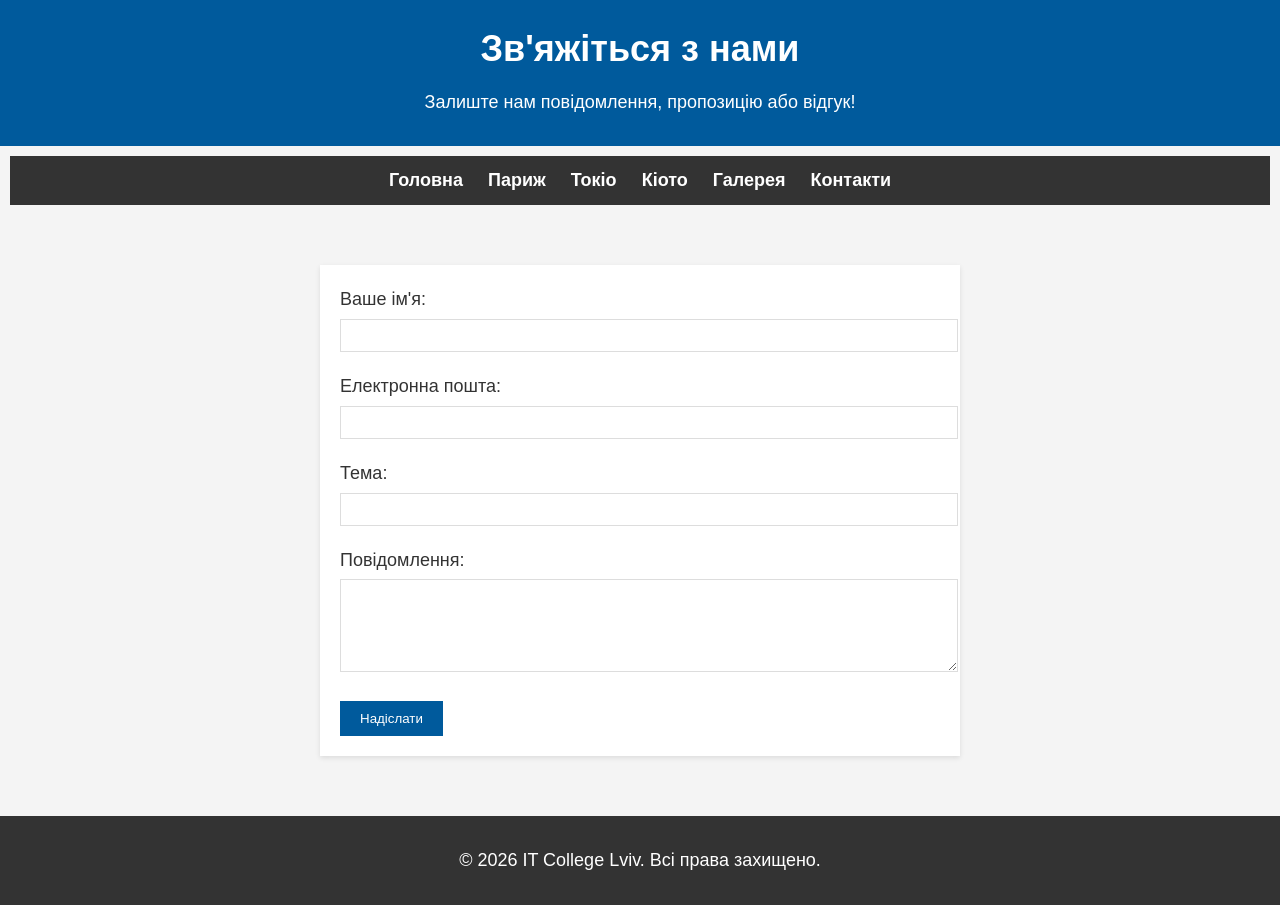
<file: pr1/contact.html>
<!DOCTYPE html>
<html lang="uk">
<head>
    <meta charset="UTF-8">
    <meta name="viewport" content="width=device-width, initial-scale=1.0">
    <title>Контакти — Global Adventures Blog</title>
    <link rel="icon" href="favicon.ico" type="image/x-icon">
    <link rel="stylesheet" href="style.css">
</head>
<body>
    <header>
        <h1>Зв'яжіться з нами</h1>
        <p>Залиште нам повідомлення, пропозицію або відгук!</p>
    </header>

    <nav>
        <ul>
            <li><a href="index.html">Головна</a></li>
            <li><a href="paris.html">Париж</a></li>
            <li><a href="tokyo.html">Токіо</a></li>
            <li><a href="kyoto.html">Кіото</a></li>
            <li><a href="gallery.html">Галерея</a></li>
            <li><a href="contact.html">Контакти</a></li>
        </ul>
    </nav>

    <main>
        <section>
            <form action="#" method="post">
                <label for="user-name">Ваше ім'я:</label>
                <input type="text" id="user-name" name="name" required>

                <label for="user-email">Електронна пошта:</label>
                <input type="email" id="user-email" name="email" required>

                <label for="subject">Тема:</label>
                <input type="text" id="subject" name="subject" required>

                <label for="message">Повідомлення:</label>
                <textarea id="message" name="message" rows="5" required></textarea>

                <button type="submit">Надіслати</button>
            </form>
        </section>
    </main>

    <footer>
        <p>&copy; 2026 IT College Lviv. Всі права захищено.</p>
    </footer>
</body>
</html>
</file>
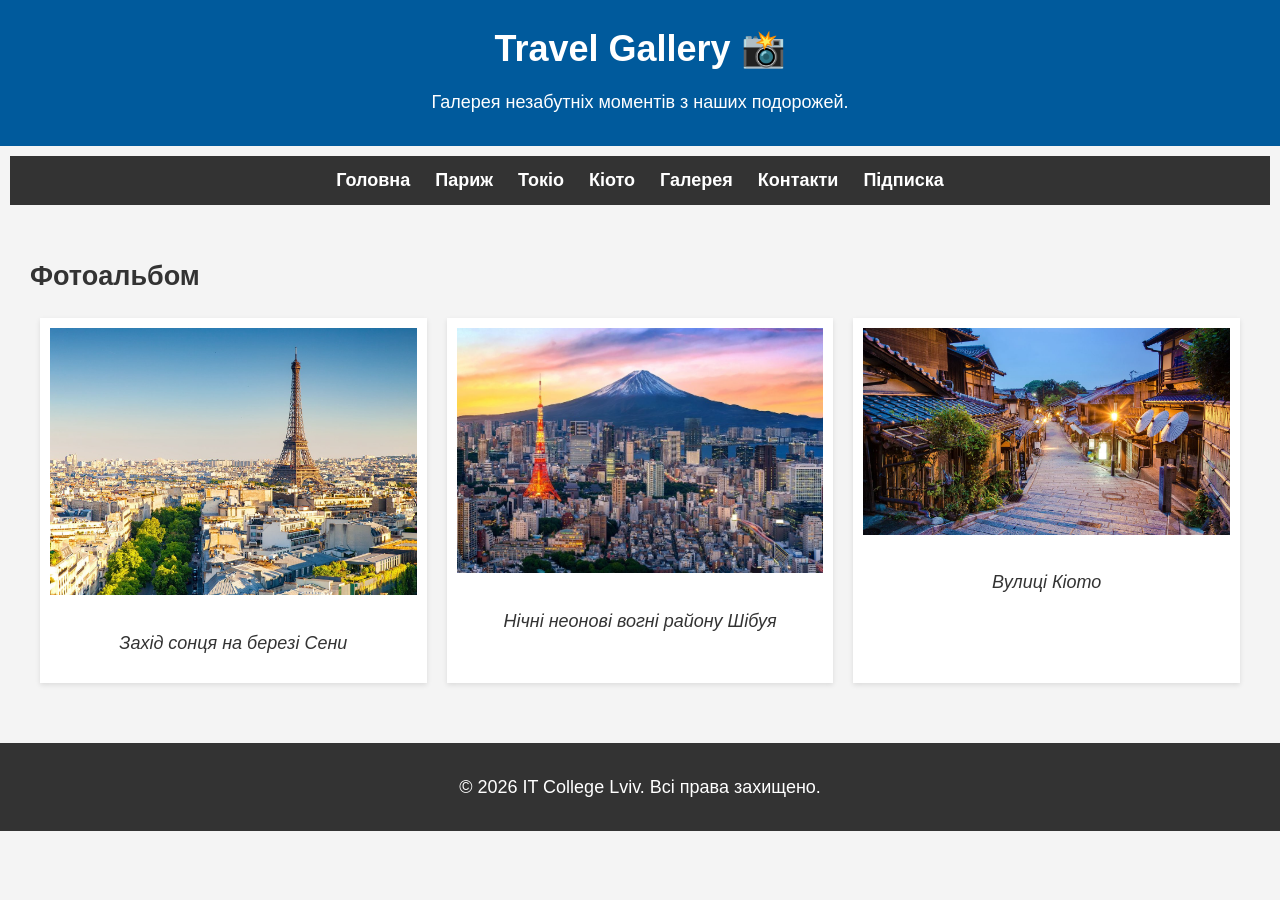
<file: pr1/gallery.html>
<!DOCTYPE html>
<html lang="uk">
<head>
    <meta charset="UTF-8">
    <meta name="viewport" content="width=device-width, initial-scale=1.0">
    <title>Travel Gallery — Global Adventures Blog</title>
    <link rel="icon" href="favicon.ico" type="image/x-icon">
    <link rel="stylesheet" href="style.css">
</head>
<body>
    <header>
        <h1>Travel Gallery <span role="img" aria-label="камера">📸</span></h1>
        <p>Галерея незабутніх моментів з наших подорожей.</p>
    </header>

    <nav>
        <ul>
            <li><a href="index.html">Головна</a></li>
            <li><a href="paris.html">Париж</a></li>
            <li><a href="tokyo.html">Токіо</a></li>
            <li><a href="kyoto.html">Кіото</a></li>
            <li><a href="gallery.html">Галерея</a></li>
            <li><a href="contact.html">Контакти</a></li>
            <li><a href="subscription.html">Підписка</a></li>
        </ul>
    </nav>

    <main>
        <section id="photo-gallery">
            <h2>Фотоальбом</h2>
            <ul>
                <li>
                    <figure>
                        <img src="images/paris.jpg" alt="Захід сонця в Парижі">
                        <figcaption>Захід сонця на березі Сени</figcaption>
                    </figure>
                </li>
                <li>
                    <figure>
                        <img src="images/tokyo.jpg" alt="Вулиці Токіо">
                        <figcaption>Нічні неонові вогні району Шібуя</figcaption>
                    </figure>
                </li>
                <li>
                    <figure>
                        <img src="images/kyoto.jpg" alt="Сад у Кіото">
                        <figcaption>Вулиці Кіото</figcaption>
                    </figure>
                </li>
            </ul>
        </section>
    </main>

    <footer>
        <p>&copy; 2026 IT College Lviv. Всі права захищено.</p>
    </footer>
</body>
</html>
</file>
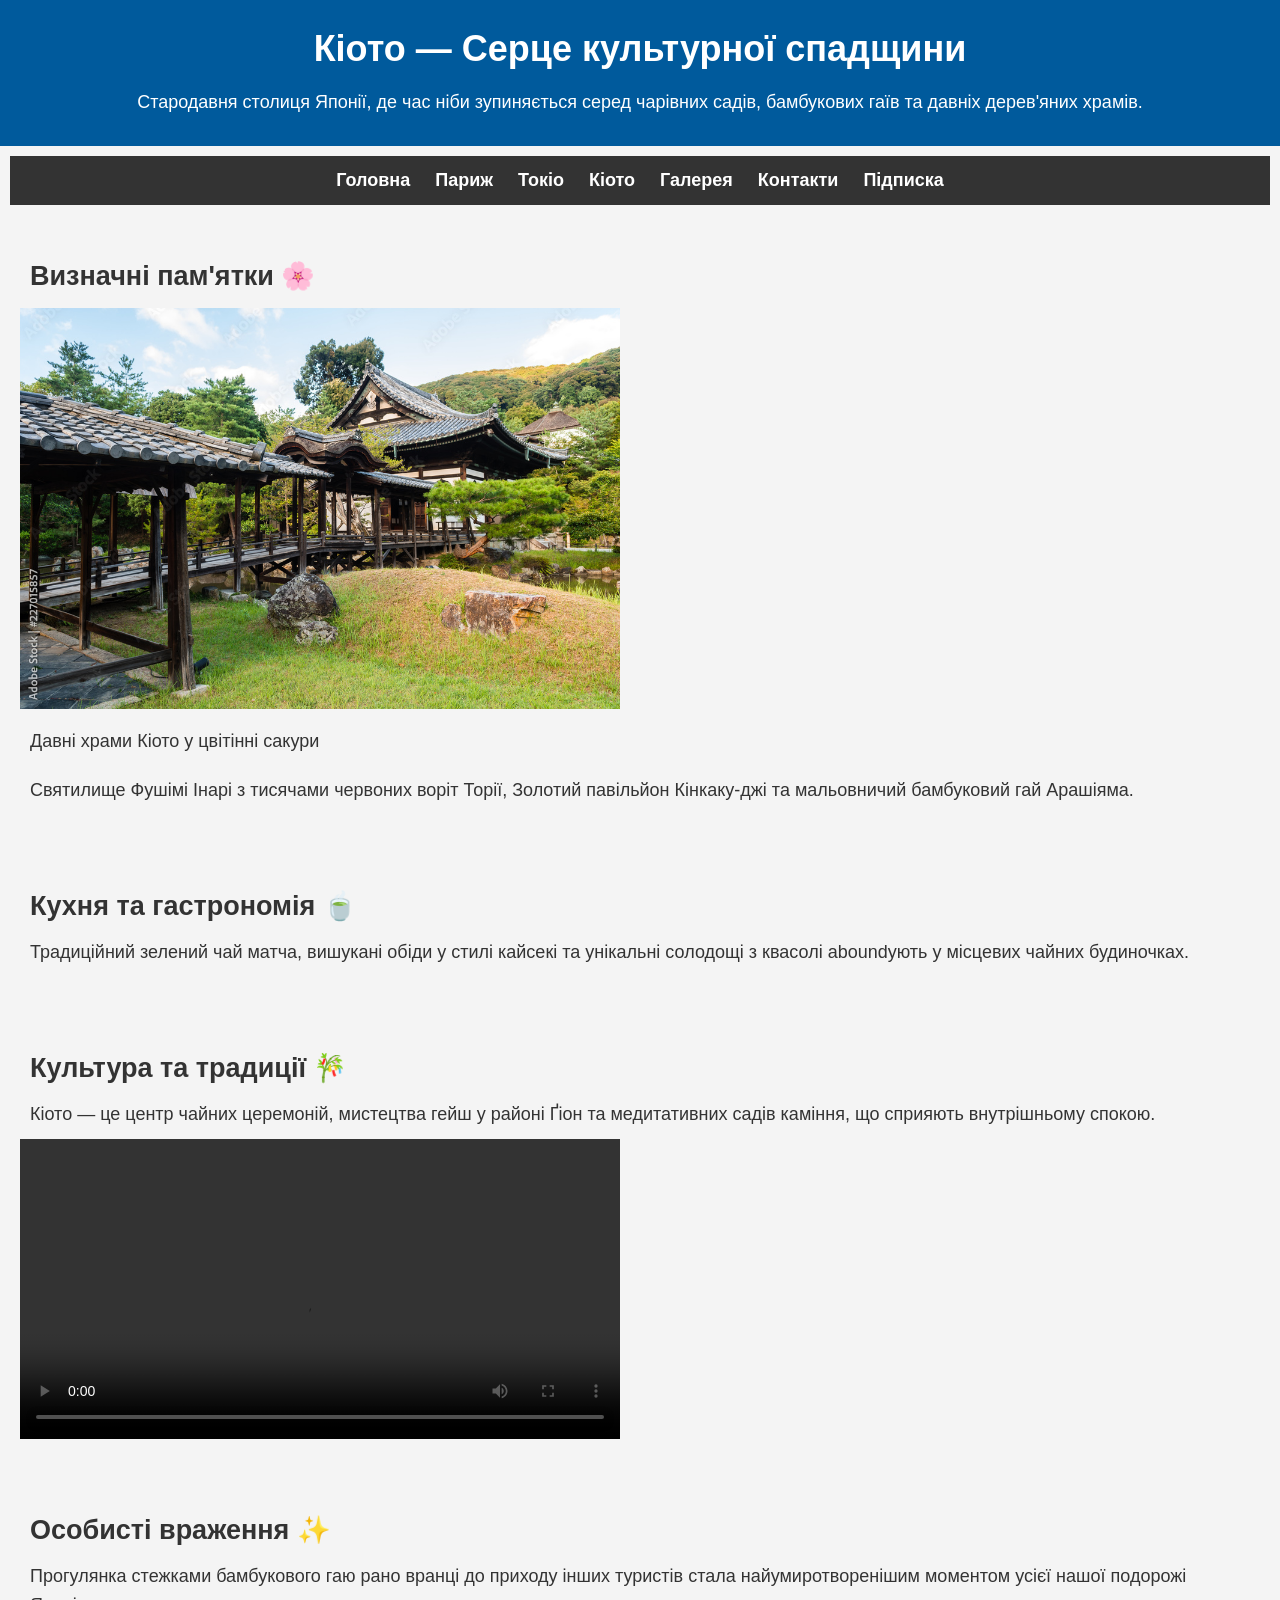
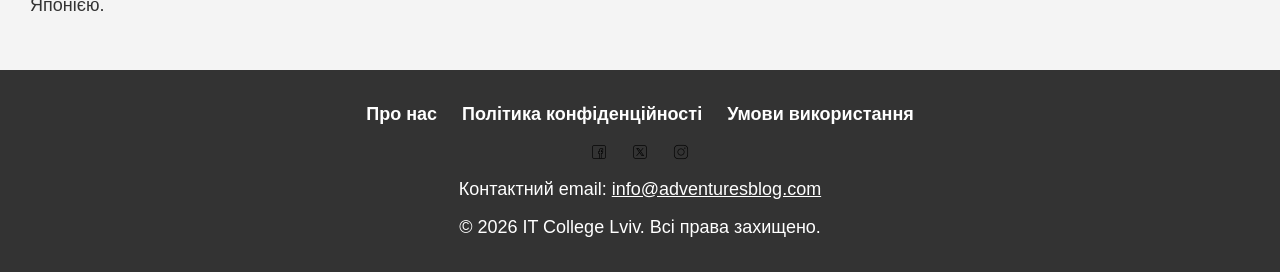
<file: pr1/kyoto.html>
<!DOCTYPE html>
<html lang="uk">
<head>
    <meta charset="UTF-8">
    <meta name="viewport" content="width=device-width, initial-scale=1.0">
    <title>Кіото — Global Adventures Blog</title>
    <link rel="icon" href="favicon.ico" type="image/x-icon">
    <link rel="stylesheet" href="style.css">
</head>
<body>
    <header>
        <h1>Кіото — Серце культурної спадщини</h1>
        <p>Стародавня столиця Японії, де час ніби зупиняється серед чарівних садів, бамбукових гаїв та давніх дерев'яних храмів.</p>
    </header>

    <nav>
        <ul>
            <li><a href="index.html">Головна</a></li>
            <li><a href="paris.html">Париж</a></li>
            <li><a href="tokyo.html">Токіо</a></li>
            <li><a href="kyoto.html">Кіото</a></li>
            <li><a href="gallery.html">Галерея</a></li>
            <li><a href="contact.html">Контакти</a></li>
            <li><a href="subscription.html">Підписка</a></li>
        </ul>
    </nav>

    <main>
        <section>
            <h2>Визначні пам'ятки 🌸</h2>
            <figure style="margin: 0 0 20px 0;">
                <img src="images/kyoto_page.jpg" alt="Храм у Кіото та сакура" style="width: 100%; max-width: 600px; height: auto;">
                <figcaption>Давні храми Кіото у цвітінні сакури</figcaption>
            </figure>
            <p>Святилище Фушімі Інарі з тисячами червоних воріт Торії, Золотий павільйон Кінкаку-джі та мальовничий бамбуковий гай Арашіяма.</p>
        </section>

        <section>
            <h2>Кухня та гастрономія 🍵</h2>
            <p>Традиційний зелений чай матча, вишукані обіди у стилі кайсекі та унікальні солодощі з квасолі аboundують у місцевих чайних будиночках.</p>
        </section>

        <section>
            <h2>Культура та традиції 🎋</h2>
            <p>Кіото — це центр чайних церемоній, мистецтва гейш у районі Ґіон та медитативних садів каміння, що сприяють внутрішньому спокою.</p>
            <video width="100%" controls style="max-width: 600px; display: block;">
                <source src="videos/kyoto.mp4" type="video/mp4">
                Ваш браузер не підтримує відтворення відео.
            </video>
        </section>

        <section>
            <h2>Особисті враження ✨</h2>
            <p>Прогулянка стежками бамбукового гаю рано вранці до приходу інших туристів стала найумиротворенішим моментом усієї нашої подорожі Японією.</p>
        </section>
    </main>

    <footer>
        <nav>
            <ul>
                <li><a href="#">Про нас</a></li>
                <li><a href="#">Політика конфіденційності</a></li>
                <li><a href="#">Умови використання</a></li>
            </ul>
        </nav>

        <div class="social-media" style="margin: 15px 0; display: flex; justify-content: center; align-items: center; gap: 15px;">
            <a href="https://facebook.com" target="_blank" aria-label="Facebook">
                <img src="icons/facebook.png" alt="Facebook" width="16" height="16" style="display: block;">
            </a>
            <a href="https://twitter.com" target="_blank" aria-label="Twitter">
                <img src="icons/x.png" alt="Twitter" width="16" height="16" style="display: block;">
            </a>
            <a href="https://instagram.com" target="_blank" aria-label="Instagram">
                <img src="icons/instagram.png" alt="Instagram" width="16" height="16" style="display: block;">
            </a>
        </div>

        <p>Контактний email: <a href="mailto:info@adventuresblog.com">info@adventuresblog.com</a></p>
        <p>&copy; 2026 IT College Lviv. Всі права захищено.</p>
    </footer>
</body>
</html>
</file>
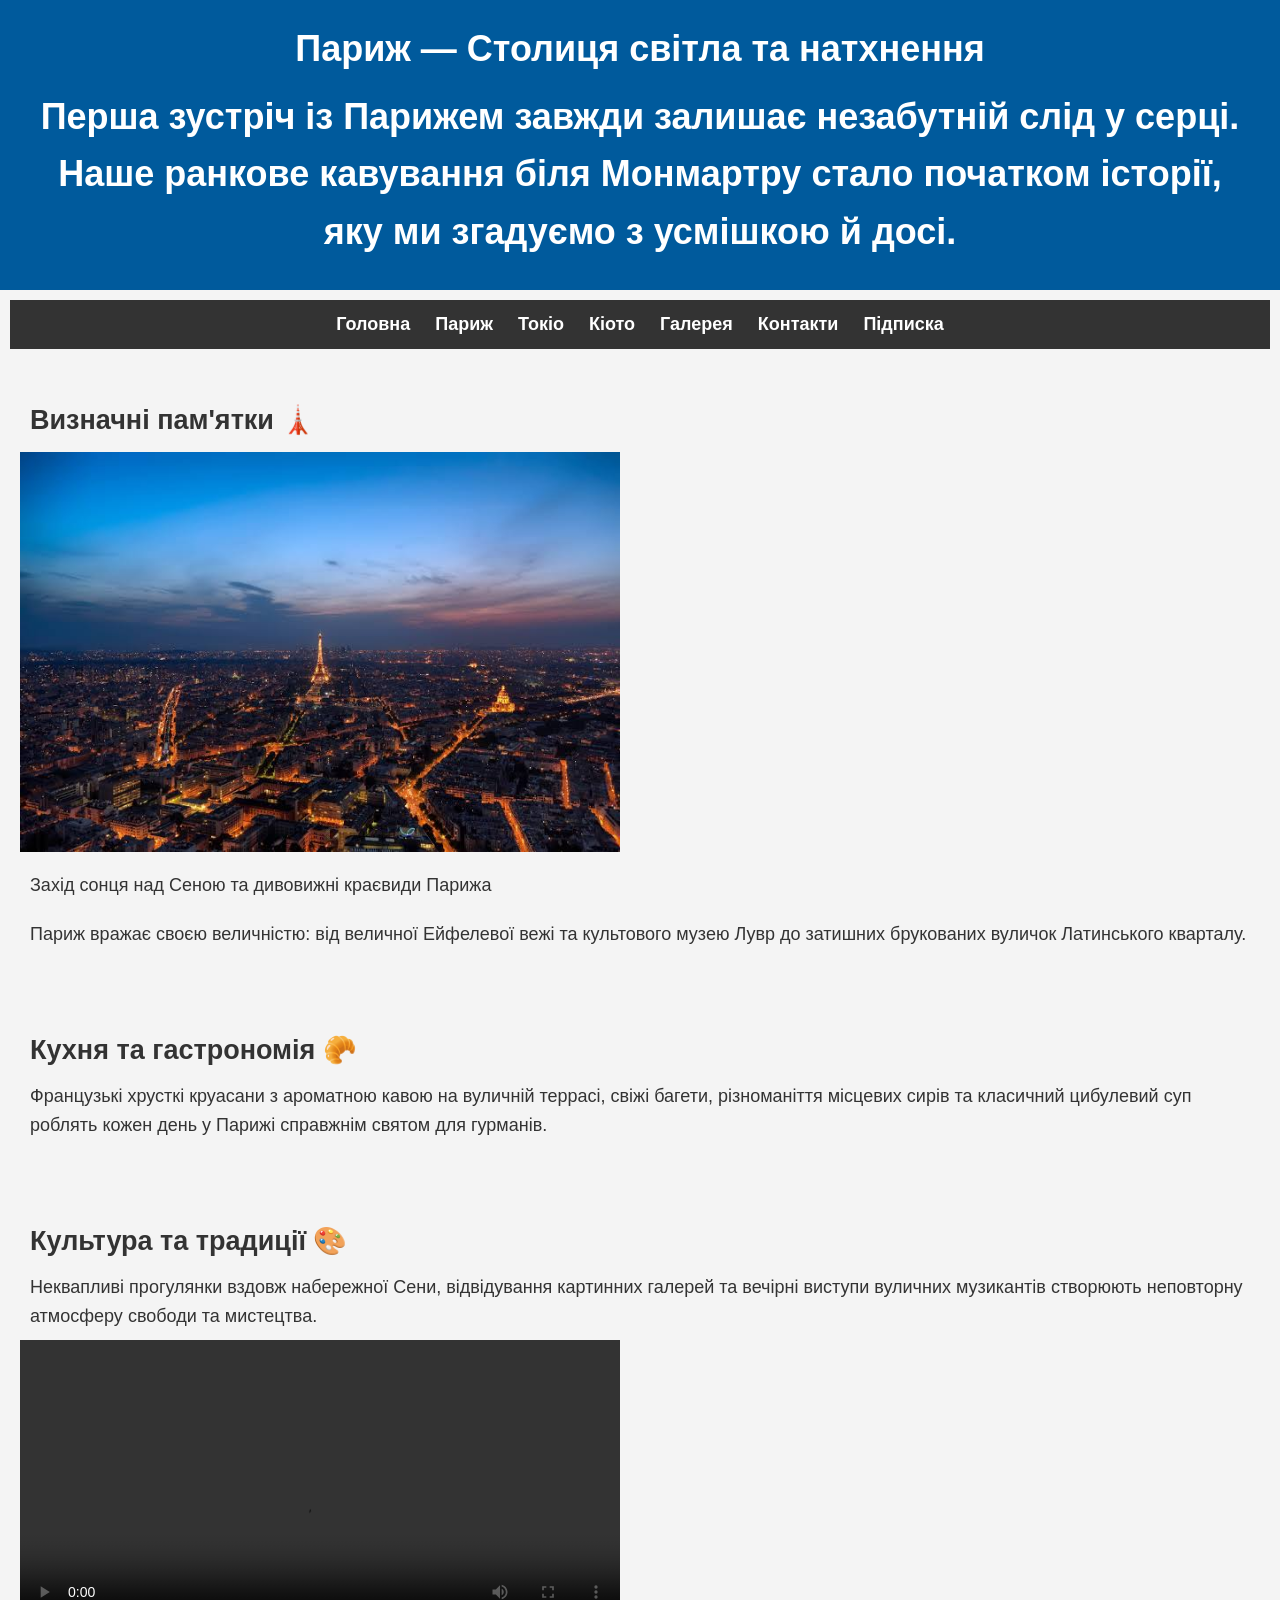
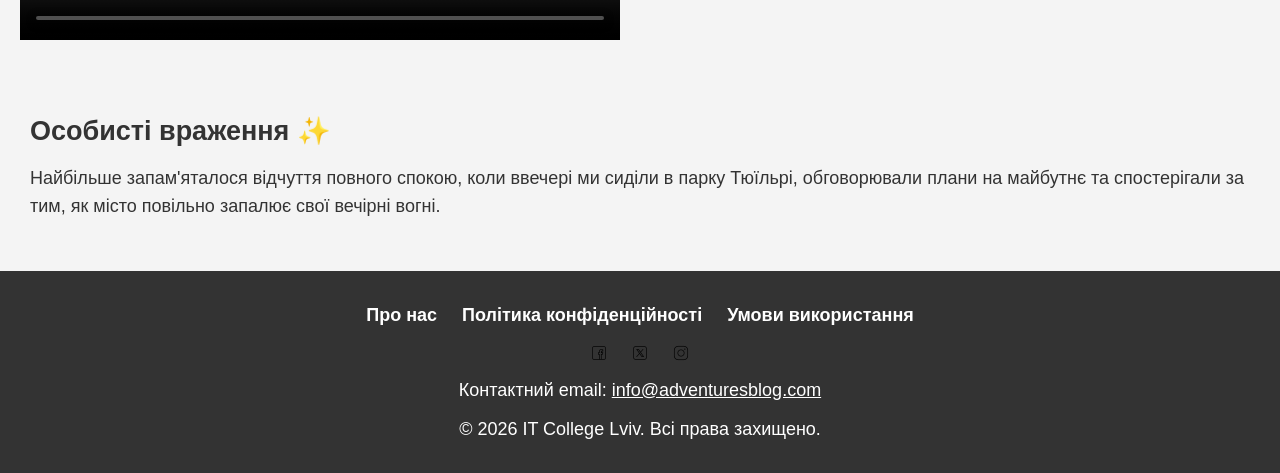
<file: pr1/paris.html>
<!DOCTYPE html>
<html lang="uk">
<head>
    <meta charset="UTF-8">
    <meta name="viewport" content="width=device-width, initial-scale=1.0">
    <title>Париж — Global Adventures Blog</title>
    <link rel="icon" href="favicon.ico" type="image/x-icon">
    <link rel="stylesheet" href="style.css">
</head>
<body>
    <header>
        <h1>Париж — Столиця світла та натхнення <h1>
        <p>Перша зустріч із Парижем завжди залишає незабутній слід у серці. Наше ранкове кавування біля Монмартру стало початком історії, яку ми згадуємо з усмішкою й досі.</p>
    </header>

    <nav>
        <ul>
            <li><a href="index.html">Головна</a></li>
            <li><a href="paris.html">Париж</a></li>
            <li><a href="tokyo.html">Токіо</a></li>
            <li><a href="kyoto.html">Кіото</a></li>
            <li><a href="gallery.html">Галерея</a></li>
            <li><a href="contact.html">Контакти</a></li>
            <li><a href="subscription.html">Підписка</a></li>
        </ul>
    </nav>

    <main>
        <section>
            <h2>Визначні пам'ятки 🗼</h2>
            <figure style="margin: 0 0 20px 0;">
                <img src="images/paris_page.jpg" alt="Париж та Ейфелева вежа" style="width: 100%; max-width: 600px; height: auto;">
                <figcaption>Захід сонця над Сеною та дивовижні краєвиди Парижа</figcaption>
            </figure>
            <p>Париж вражає своєю величністю: від величної Ейфелевої вежі та культового музею Лувр до затишних брукованих вуличок Латинського кварталу.</p>
        </section>

        <section>
            <h2>Кухня та гастрономія 🥐</h2>
            <p>Французькі хрусткі круасани з ароматною кавою на вуличній террасі, свіжі багети, різноманіття місцевих сирів та класичний цибулевий суп роблять кожен день у Парижі справжнім святом для гурманів.</p>
        </section>

        <section>
            <h2>Культура та традиції 🎨</h2>
            <p>Неквапливі прогулянки вздовж набережної Сени, відвідування картинних галерей та вечірні виступи вуличних музикантів створюють неповторну атмосферу свободи та мистецтва.</p>
            <video width="100%" controls style="max-width: 600px; display: block;">
                <source src="videos/paris.mp4" type="video/mp4">
                Ваш браузер не підтримує відтворення відео.
            </video>       
        </section>

        <section>
            <h2>Особисті враження ✨</h2>
            <p>Найбільше запам'яталося відчуття повного спокою, коли ввечері ми сиділи в парку Тюїльрі, обговорювали плани на майбутнє та спостерігали за тим, як місто повільно запалює свої вечірні вогні.</p>
        </section>
    </main>

    <footer>
        <nav>
            <ul>
                <li><a href="#">Про нас</a></li>
                <li><a href="#">Політика конфіденційності</a></li>
                <li><a href="#">Умови використання</a></li>
            </ul>
        </nav>

        <div class="social-media" style="margin: 15px 0; display: flex; justify-content: center; align-items: center; gap: 15px;">
            <a href="https://facebook.com" target="_blank" aria-label="Facebook">
                <img src="icons/facebook.png" alt="Facebook" width="16" height="16" style="display: block;">
            </a>
            <a href="https://twitter.com" target="_blank" aria-label="Twitter">
                <img src="icons/x.png" alt="Twitter" width="16" height="16" style="display: block;">
            </a>
            <a href="https://instagram.com" target="_blank" aria-label="Instagram">
                <img src="icons/instagram.png" alt="Instagram" width="16" height="16" style="display: block;">
            </a>
        </div>

        <p>Контактний email: <a href="mailto:info@adventuresblog.com">info@adventuresblog.com</a></p>
        <p>&copy; 2026 IT College Lviv. Всі права захищено.</p>
    </footer>
</body>
</html>
</file>
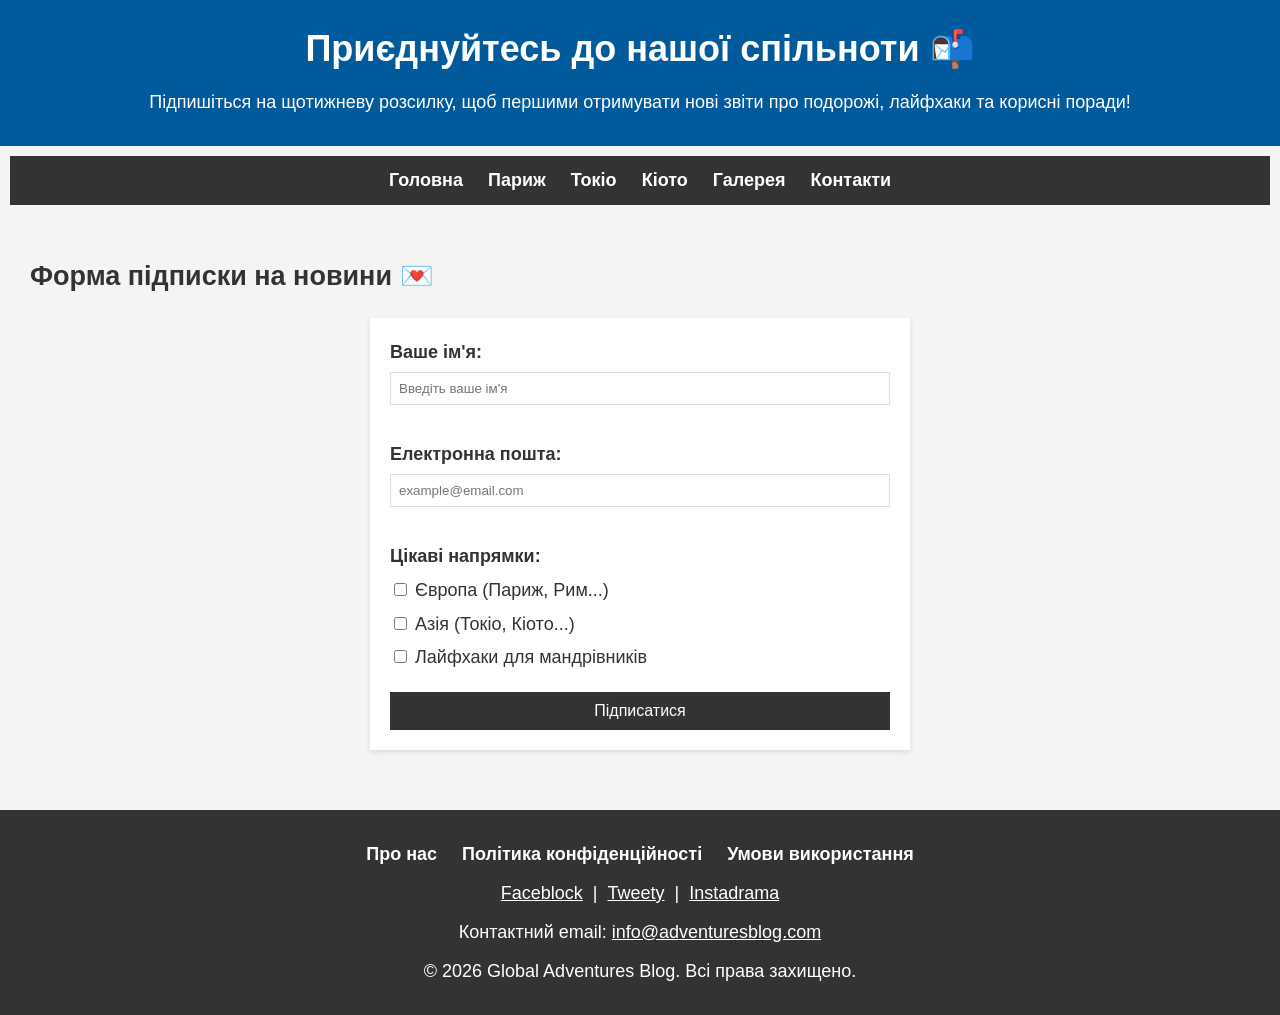
<file: pr1/subscription.html>
<!DOCTYPE html>
<html lang="uk">
<head>
    <meta charset="UTF-8">
    <meta name="viewport" content="width=device-width, initial-scale=1.0">
    <title>Підписка та Контакти — Global Adventures Blog</title>
    <link rel="icon" href="favicon.ico" type="image/x-icon">
    <link rel="stylesheet" href="style.css">
</head>
<body>
    <header>
        <h1>Приєднуйтесь до нашої спільноти 📬</h1>
        <p>Підпишіться на щотижневу розсилку, щоб першими отримувати нові звіти про подорожі, лайфхаки та корисні поради!</p>
    </header>

    <nav>
        <ul>
            <li><a href="index.html">Головна</a></li>
            <li><a href="paris.html">Париж</a></li>
            <li><a href="tokyo.html">Токіо</a></li>
            <li><a href="kyoto.html">Кіото</a></li>
            <li><a href="gallery.html">Галерея</a></li>
            <li><a href="contact.html">Контакти</a></li>
        </ul>
    </nav>

    <main>
        <section>
            <h2>Форма підписки на новини 💌</h2>
            <form action="#" method="post" style="max-width: 500px; display: flex; flex-direction: column; gap: 15px;">
                <div>
                    <label for="name" style="display: block; margin-bottom: 5px; font-weight: bold;">Ваше ім'я:</label>
                    <input type="text" id="name" name="name" placeholder="Введіть ваше ім'я" required style="width: 100%; padding: 8px; box-sizing: border-box;">
                </div>

                <div>
                    <label for="email" style="display: block; margin-bottom: 5px; font-weight: bold;">Електронна пошта:</label>
                    <input type="email" id="email" name="email" placeholder="example@email.com" required style="width: 100%; padding: 8px; box-sizing: border-box;">
                </div>

                <div>
                    <label style="display: block; margin-bottom: 5px; font-weight: bold;">Цікаві напрямки:</label>
                    <label style="display: block;"><input type="checkbox" name="topics" value="europe"> Європа (Париж, Рим...)</label>
                    <label style="display: block;"><input type="checkbox" name="topics" value="asia"> Азія (Токіо, Кіото...)</label>
                    <label style="display: block;"><input type="checkbox" name="topics" value="tips"> Лайфхаки для мандрівників</label>
                </div>

                <button type="submit" style="padding: 10px 20px; background-color: #333; color: white; border: none; cursor: pointer; font-size: 16px;">
                    Підписатися
                </button>
            </form>
        </section>

        <!--<section style="margin-top: 40px;">
            <h2>Написати нам 💬</h2>
            <form action="#" method="post" style="max-width: 500px; display: flex; flex-direction: column; gap: 15px;">
                <div>
                    <label for="message" style="display: block; margin-bottom: 5px; font-weight: bold;">Ваше повідомлення:</label>
                    <textarea id="message" name="message" rows="5" placeholder="Задайте питання або поділіться враженнями..." style="width: 100%; padding: 8px; box-sizing: border-box;"></textarea>
                </div>

                <button type="submit" style="padding: 10px 20px; background-color: #333; color: white; border: none; cursor: pointer; font-size: 16px;">
                    Надіслати повідомлення
                </button>
            </form>
        </section>
    -->
    </main>

    <footer>
        <nav>
            <ul>
                <li><a href="#">Про нас</a></li>
                <li><a href="#">Політика конфіденційності</a></li>
                <li><a href="#">Умови використання</a></li>
            </ul>
        </nav>
        <div class="social-media">
            <a href="#">Faceblock</a> |
            <a href="#">Tweety</a> |
            <a href="#">Instadrama</a>
        </div>
        <p>Контактний email: <a href="mailto:info@adventuresblog.com">info@adventuresblog.com</a></p>
        <p>&copy; 2026 Global Adventures Blog. Всі права захищено.</p>
    </footer>
</body>
</html>
</file>
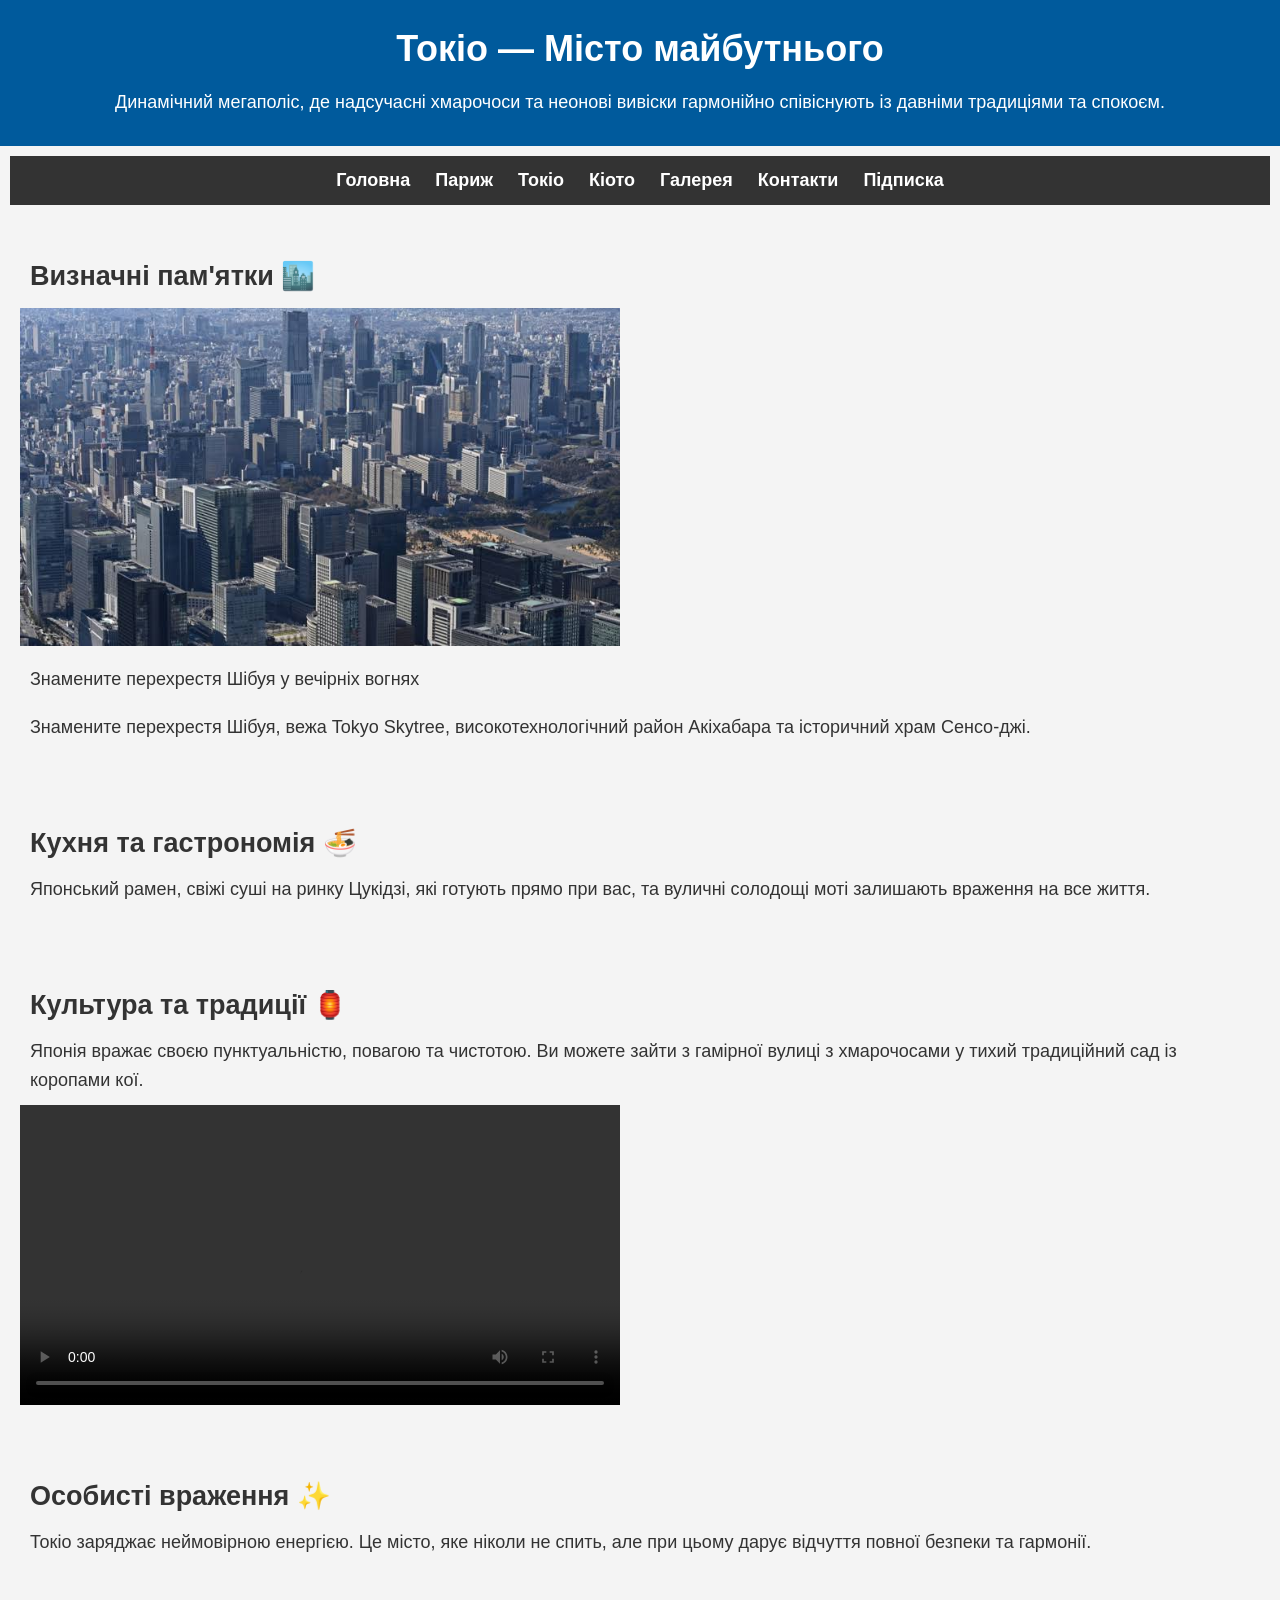
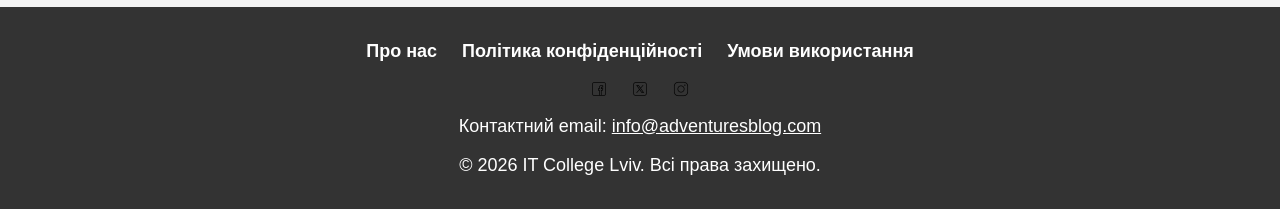
<file: pr1/tokyo.html>
<!DOCTYPE html>
<html lang="uk">
<head>
    <meta charset="UTF-8">
    <meta name="viewport" content="width=device-width, initial-scale=1.0">
    <title>Токіо — Global Adventures Blog</title>
    <link rel="icon" href="favicon.ico" type="image/x-icon">
    <link rel="stylesheet" href="style.css">
</head>
<body>
    <header>
        <h1>Токіо — Місто майбутнього</h1>
        <p>Динамічний мегаполіс, де надсучасні хмарочоси та неонові вивіски гармонійно співіснують із давніми традиціями та спокоєм.</p>
    </header>

    <nav>
        <ul>
            <li><a href="index.html">Головна</a></li>
            <li><a href="paris.html">Париж</a></li>
            <li><a href="tokyo.html">Токіо</a></li>
            <li><a href="kyoto.html">Кіото</a></li>
            <li><a href="gallery.html">Галерея</a></li>
            <li><a href="contact.html">Контакти</a></li>
            <li><a href="subscription.html">Підписка</a></li>
        </ul>
    </nav>

    <main>
        <section>
            <h2>Визначні пам'ятки 🏙️️</h2>
            <figure style="margin: 0 0 20px 0;">
                <img src="images/tokyo_page.jpg" alt="Неоновий Токіо" style="width: 100%; max-width: 600px; height: auto;">
                <figcaption>Знамените перехрестя Шібуя у вечірніх вогнях</figcaption>
            </figure>
            <p>Знамените перехрестя Шібуя, вежа Tokyo Skytree, високотехнологічний район Акіхабара та історичний храм Сенсо-джі.</p>
        </section>

        <section>
            <h2>Кухня та гастрономія 🍜</h2>
            <p>Японський рамен, свіжі суші на ринку Цукідзі, які готують прямо при вас, та вуличні солодощі моті залишають враження на все життя.</p>
        </section>

        <section>
            <h2>Культура та традиції 🏮</h2>
            <p>Японія вражає своєю пунктуальністю, повагою та чистотою. Ви можете зайти з гамірної вулиці з хмарочосами у тихий традиційний сад із коропами кої.</p>
            <video width="100%" controls style="max-width: 600px; display: block;">
                <source src="videos/tokyo.mp4" type="video/mp4">
                Ваш браузер не підтримує відтворення відео.
            </video>
        </section>

        <section>
            <h2>Особисті враження ✨</h2>
            <p>Токіо заряджає неймовірною енергією. Це місто, яке ніколи не спить, але при цьому дарує відчуття повної безпеки та гармонії.</p>
        </section>
    </main>

    <footer>
        <nav>
            <ul>
                <li><a href="#">Про нас</a></li>
                <li><a href="#">Політика конфіденційності</a></li>
                <li><a href="#">Умови використання</a></li>
            </ul>
        </nav>

        <div class="social-media" style="margin: 15px 0; display: flex; justify-content: center; align-items: center; gap: 15px;">
            <a href="https://facebook.com" target="_blank" aria-label="Facebook">
                <img src="icons/facebook.png" alt="Facebook" width="16" height="16" style="display: block;">
            </a>
            <a href="https://twitter.com" target="_blank" aria-label="Twitter">
                <img src="icons/x.png" alt="Twitter" width="16" height="16" style="display: block;">
            </a>
            <a href="https://instagram.com" target="_blank" aria-label="Instagram">
                <img src="icons/instagram.png" alt="Instagram" width="16" height="16" style="display: block;">
            </a>
        </div>

        <p>Контактний email: <a href="mailto:info@adventuresblog.com">info@adventuresblog.com</a></p>
        <p>&copy; 2026 IT College Lviv. Всі права захищено.</p>
    </footer>
</body>
</html>
</file>
<file: lab5/css/styles.css>
* {
  -webkit-box-sizing: border-box;
  box-sizing: border-box;
  margin: 0;
  padding: 0;
}

body {
  font-family: system-ui, -apple-system, "Segoe UI", Roboto, "Helvetica Neue", Arial, sans-serif;
  background-color: #f8f9fa;
}

#logos_container {
  padding: 1.5rem 0;
  background-color: #ffffff;
  width: 100%;
}

/* Медіа-запит для великих екранів */
@media only screen and (min-width: 992px) {
  #logos_container {
    padding: 2.2rem 0; 
  }
}

#logos_container .container {
  max-width: 1300px;
  margin: 0 auto;
  padding: 0 20px;
}

#logos_container .logos-wrapper {
  display: flex;
  justify-content: space-around;
  align-items: center;
  flex-wrap: wrap;
  gap: 30px;
}

#logos_container .logo-item img {
  max-height: 85px; 
  width: auto;
  object-fit: contain;
  filter: grayscale(10%);
  transition: transform 0.2s ease, filter 0.2s ease;
}

#logos_container .logo-item img:hover {
  filter: grayscale(0%);
  transform: scale(1.08);
}
</file>
<file: lab6/css/styles.css>
body {
    font-family: Arial, sans-serif;
    margin: 0;
    padding: 0;
}

header {
    text-align: center;
    background: #4CAF50;
    color: white;
    padding: 10px 0;
    position: sticky;
    top: 0;
    z-index: 10;
    box-shadow: 0 2px 4px rgba(0, 0, 0, 0.1);
}

section {
    padding: 20px;
}

h2 {
    position: sticky;
    top: 60px;
    background: #f9f9f9;
    padding: 10px 0;
    margin: 0;
    z-index: 5;
    border-bottom: 1px solid #ddd;
}

/* Секція 1 */
#section-1 img {
    float: left;
    margin-right: 20px;
    width: 250px;
    height: 250px;
}

.text {
    text-align: justify;
}

.clear {
    clear: both;
}

/* Секція 2 */
.multicolumn-text {
    column-width: 300px;
    column-gap: 20px;
    column-count: 2;
}

/* Секція 3 */
#subscribe-button {
    padding: 10px 20px;
    font-size: 16px;
    background-color: #4CAF50;
    color: white;
    border: none;
    cursor: pointer;
}

#subscribe-button:hover {
    background-color: #45a049;
}

/* Модальне вікно */
#modal.hidden {
    display: none;
}

#modal {
    position: fixed;
    top: 0;
    left: 0;
    width: 100%;
    height: 100%;
    background: rgba(0, 0, 0, 0.5);
    display: flex;
    justify-content: center;
    align-items: center;
    z-index: 100;
}

.modal-content {
    background: white;
    width: 50%;
    height: 50%;
    padding: 20px;
    border-radius: 5px;
    text-align: center;
    box-shadow: 0 4px 8px rgba(0, 0, 0, 0.2);
}

input[type="email"] {
    padding: 10px;
    width: 80%;
    margin: 10px 0;
    font-size: 16px;
    box-sizing: border-box;
}

button[type="submit"] {
    padding: 10px 20px;
    background-color: #4CAF50;
    color: white;
    border: none;
    cursor: pointer;
}
</file>
<file: pr1/style.css>
body, h1, h2, h3, p, ul, li, figure, figcaption {
    margin: 10px;
    padding: 0;
    list-style: none;
    font-family: 'Arial', sans-serif;
}

/* Body and Layout */
body {
    margin: 0;
    padding: 0;
    line-height: 1.6;
    font-size: 18px;
    color: #333;
    background-color: #f4f4f4;
}

/* Header */
header {
    background: #005A9C;
    color: #fff;
    padding: 20px;
    text-align: center;
}

header h1 {
    margin: 0 0 10px;
}

/* Navigation Bar */
nav ul {
    background: #333;
    text-align: center;
    padding: 10px 0;
}

nav ul li {
    display: inline;
    margin: 0 10px;
}

nav ul li a {
    color: white;
    text-decoration: none;
    font-weight: bold;
}

/* Section and Articles */
section {
    padding: 20px;
    margin: 20px 0;
}

/* Gallery Section */
#photo-gallery ul {
    display: flex;
    flex-wrap: wrap;
    justify-content: space-around;
}

#photo-gallery li {
    width: calc(33.333% - 20px);
    margin: 10px;
    background: #fff;
    box-shadow: 0 2px 5px rgba(0,0,0,0.1);
}

#photo-gallery img {
    width: 100%;
    height: auto;
}

#photo-gallery figcaption {
    padding: 15px;
    text-align: center;
    font-style: italic;
}

/* Form Styles */
form {
    max-width: 600px;
    margin: 20px auto;
    padding: 20px;
    background: #fff;
    box-shadow: 0 2px 5px rgba(0,0,0,0.1);
}

form label {
    display: block;
    margin-bottom: 5px;
}

form input[type="text"],
form input[type="email"],
form textarea {
    width: 100%;
    padding: 8px;
    margin-bottom: 20px;
    border: 1px solid #ddd;
}

form button {
    display: inline-block;
    background: #005A9C;
    color: #fff;
    border: none;
    padding: 10px 20px;
    cursor: pointer;
}

form button:hover {
    background: #004080;
}

/* Footer */
footer {
    background: #333;
    color: #fff;
    padding: 20px 0;
    text-align: center;
}

footer nav ul {
    padding: 0;
    list-style: none;
}

footer nav ul li {
    display: inline;
    margin: 0 10px;
}

footer nav ul li a {
    color: #fff;
    text-decoration: none;
}

footer .social-media a {
    display: inline-block;
    margin: 0 5px;
    color: #fff;
    /* Add additional styles for social media icons if using images or font icons */
}

footer p {
    margin: 10px 0;
}

footer a {
    color: #fff;
    text-decoration: underline; /* Consider removing underline if using buttons for CTA */
}
</file>
